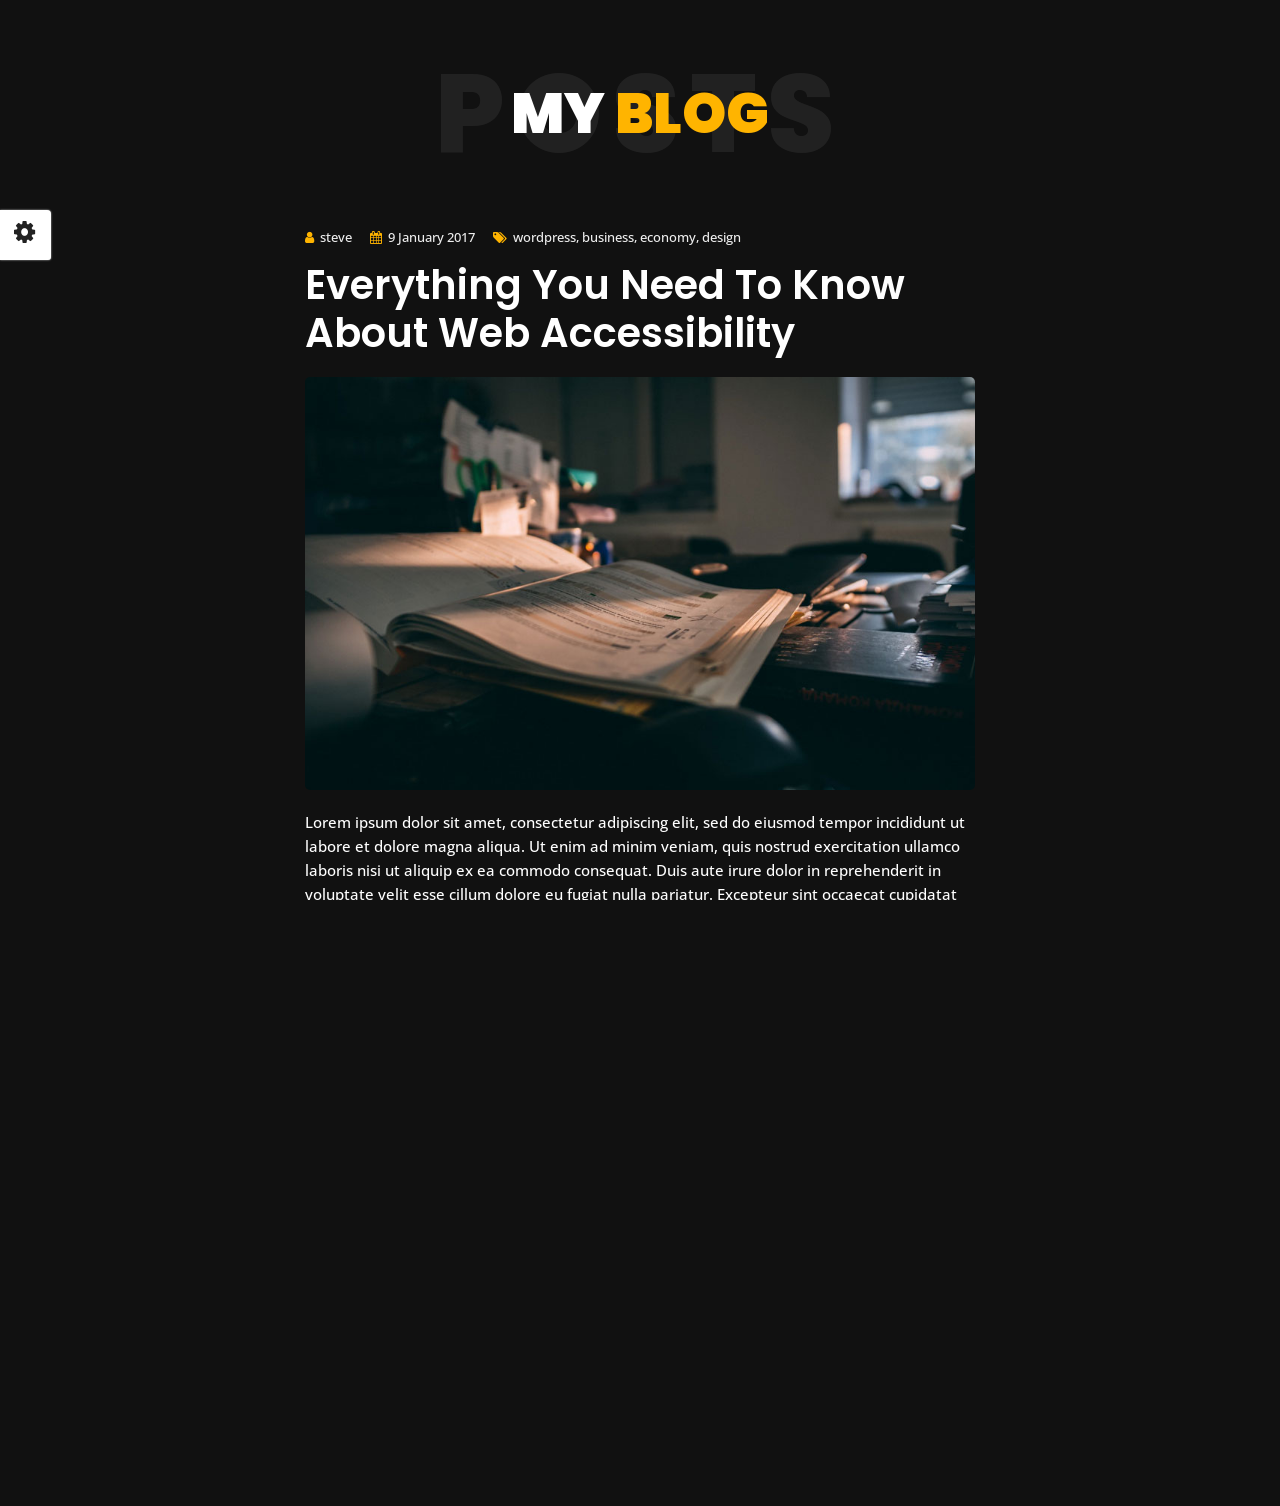
<file: blog-post-dark.html>
<!DOCTYPE html>
<html lang="en">
  <head>
    <meta charset="utf-8">
    <title>Blog - Tunis Personal Portfolio</title>
    <meta name="viewport" content="width=device-width, initial-scale=1">
    <!-- Template Google Fonts -->
    <link href="https://fonts.googleapis.com/css?family=Poppins:400,400i,500,500i,600,600i,700,700i,800,800i,900,900i" rel="stylesheet">
    <link href="https://fonts.googleapis.com/css?family=Open+Sans:300,400,400i,600,600i,700" rel="stylesheet">
    <!-- Template CSS Files -->
    <link href="css/bootstrap.min.css" rel="stylesheet">
    <link href="css/component.css" rel="stylesheet">
    <link href="css/circle.css" rel="stylesheet">
    <link href="css/font-awesome.min.css" rel="stylesheet">
    <link href="css/style.css" rel="stylesheet">
    <!-- CSS Skin File -->
    <link href="css/skins/yellow.css" rel="stylesheet">
    <!-- Live Style Switcher - demo only -->
    <link rel="alternate stylesheet" type="text/css" title="blue" href="css/skins/blue.css">
    <link rel="alternate stylesheet" type="text/css" title="green" href="css/skins/green.css">
    <link rel="alternate stylesheet" type="text/css" title="yellow" href="css/skins/yellow.css">
    <link rel="alternate stylesheet" type="text/css" title="blueviolet" href="css/skins/blueviolet.css">
    <link rel="alternate stylesheet" type="text/css" title="goldenrod" href="css/skins/goldenrod.css">
    <link rel="alternate stylesheet" type="text/css" title="magenta" href="css/skins/magenta.css">
    <link rel="alternate stylesheet" type="text/css" title="orange" href="css/skins/orange.css">
    <link rel="alternate stylesheet" type="text/css" title="purple" href="css/skins/purple.css">
    <link rel="alternate stylesheet" type="text/css" title="red" href="css/skins/red.css">
    <link rel="alternate stylesheet" type="text/css" title="yellowgreen" href="css/skins/yellowgreen.css">
    <link rel="stylesheet" type="text/css" href="css/styleswitcher.css">
  </head>
  <body class="blog-post">
    <!-- Live Style Switcher Starts - demo only -->
    <div id="switcher" class="">
      <div class="content-switcher">
        <h4>COLOR SWITCHER</h4>
        <ul>
          <li>
            <a href="blog-post-dark.html#" onclick="setActiveStyleSheet('purple');" title="purple" class="color">
              <img src="img/styleswitcher/purple.png" alt="purple">
            </a>
          </li>
          <li>
            <a href="blog-post-dark.html#" onclick="setActiveStyleSheet('red');" title="red" class="color">
              <img src="img/styleswitcher/red.png" alt="red">
            </a>
          </li>
          <li>
            <a href="blog-post-dark.html#" onclick="setActiveStyleSheet('blueviolet');" title="blueviolet" class="color">
              <img src="img/styleswitcher/blueviolet.png" alt="blueviolet">
            </a>
          </li>
          <li>
            <a href="blog-post-dark.html#" onclick="setActiveStyleSheet('blue');" title="blue" class="color">
              <img src="img/styleswitcher/blue.png" alt="blue">
            </a>
          </li>
          <li>
            <a href="blog-post-dark.html#" onclick="setActiveStyleSheet('goldenrod');" title="goldenrod" class="color">
              <img src="img/styleswitcher/goldenrod.png" alt="goldenrod">
            </a>
          </li>
          <li>
            <a href="blog-post-dark.html#" onclick="setActiveStyleSheet('magenta');" title="magenta" class="color">
              <img src="img/styleswitcher/magenta.png" alt="magenta">
            </a>
          </li>
          <li>
            <a href="blog-post-dark.html#" onclick="setActiveStyleSheet('yellowgreen');" title="yellowgreen" class="color">
              <img src="img/styleswitcher/yellowgreen.png" alt="yellowgreen">
            </a>
          </li>
          <li>
            <a href="blog-post-dark.html#" onclick="setActiveStyleSheet('orange');" title="orange" class="color">
              <img src="img/styleswitcher/orange.png" alt="orange">
            </a>
          </li>
          <li>
            <a href="blog-post-dark.html#" onclick="setActiveStyleSheet('green');" title="green" class="color">
              <img src="img/styleswitcher/green.png" alt="green">
            </a>
          </li>
          <li>
            <a href="blog-post-dark.html#" onclick="setActiveStyleSheet('yellow');" title="yellow" class="color">
              <img src="img/styleswitcher/yellow.png" alt="yellow">
            </a>
          </li>
        </ul>
        <div id="hideSwitcher">&times;</div>
      </div>
    </div>
    <div id="showSwitcher" class="styleSecondColor">
      <i class="fa fa-cog fa-spin"></i>
    </div>
    <!-- Live Style Switcher Ends - demo only -->
    <!-- Page Title Starts -->
    <div class="title-section text-left text-sm-center">
      <h2>my <span>blog</span>
      </h2>
      <span class="title-bg">posts</span>
    </div>
    <!-- Page Title Ends -->
    <!-- Main Content Starts -->
    <div class="main-content">
      <div class="container">
        <div class="row">
          <!-- Article Starts -->
          <article class="col-12">
            <!-- Meta Starts -->
            <div class="meta open-sans-font">
              <span>
                <i class="fa fa-user"></i> steve </span>
              <span class="date">
                <i class="fa fa-calendar"></i> 9 January 2017 </span>
              <span>
                <i class="fa fa-tags"></i> wordpress, business, economy, design </span>
            </div>
            <!-- Meta Ends -->
            <!-- Article Content Starts -->
            <h1 class="text-uppercase text-capitalize">Everything You Need to Know About Web Accessibility</h1>
            <img src="img/blog/blog-post-1.jpg" class="img-fluid" alt="Blog image" />
            <div class="blog-excerpt open-sans-font pb-5">
              <p>Lorem ipsum dolor sit amet, consectetur adipiscing elit, sed do eiusmod tempor incididunt ut labore et dolore magna aliqua. Ut enim ad minim veniam, quis nostrud exercitation ullamco laboris nisi ut aliquip ex ea commodo consequat. Duis aute irure dolor in reprehenderit in voluptate velit esse cillum dolore eu fugiat nulla pariatur. Excepteur sint occaecat cupidatat non proident, sunt in culpa qui officia deserunt mollit anim id est laborum.</p>
              <p>Lorem ipsum dolor sit amet, consectetur adipiscing elit, sed do eiusmod tempor incididunt ut labore et dolore magna aliqua. Ut enim ad minim veniam, quis nostrud exercitation ullamco laboris nisi ut aliquip ex ea commodo consequat. Duis aute irure dolor in reprehenderit in voluptate velit esse cillum dolore eu fugiat nulla pariatur. Excepteur sint occaecat cupidatat non proident, sunt in culpa qui officia deserunt mollit anim id est laborum.Lorem ipsum dolor sit amet, consectetur adipiscing elit, sed do eiusmod tempor incididunt ut labore et dolore magna aliqua. Ut enim ad minim veniam, quis nostrud exercitation ullamco laboris nisi ut aliquip ex ea commodo consequat. Duis aute irure dolor in reprehenderit in voluptate velit esse cillum dolore eu fugiat nulla pariatur. Excepteur sint occaecat cupidatat non proident, sunt in culpa qui officia deserunt mollit anim id est laborum.</p>
              <p>Lorem ipsum dolor sit amet, consectetur adipiscing elit, sed do eiusmod tempor incididunt ut labore et dolore magna aliqua. Ut enim ad minim veniam, quis nostrud exercitation ullamco laboris nisi ut aliquip ex ea commodo consequat. Duis aute irure dolor in reprehenderit in voluptate velit esse cillum dolore eu fugiat nulla pariatur. Excepteur sint occaecat cupidatat non proident, sunt in culpa qui officia deserunt mollit anim id est laborum.Lorem ipsum dolor sit amet, consectetur adipiscing elit, sed do eiusmod tempor incididunt ut labore et dolore magna aliqua. Ut enim ad minim veniam, quis nostrud exercitation ullamco laboris nisi ut aliquip ex ea commodo consequat. Duis aute irure dolor in reprehenderit in voluptate velit esse cillum dolore eu fugiat nulla pariatur. Excepteur sint occaecat cupidatat non proident, sunt in culpa qui officia deserunt mollit anim id est laborum.</p>
            </div>
            <!-- Article Content Ends -->
          </article>
          <!-- Article Ends -->
        </div>
      </div>
    </div>
    <!-- Template JS Files -->
    <script src="js/jquery-3.7.1.min.js"></script>
    <script src="js/custom.js"></script>
  </body>
</html>
</file>
<file: css/component.css>
html,
body {
	min-height: 100vh;
	overflow-x: hidden;
}

.js .pages {
	position: relative;
	width: 100vw;
	height: 100vh;
	z-index: 0;
	overflow: hidden;
}

.page {
	display: -webkit-box;
	display: -ms-flexbox;
	display: flex;
	-webkit-box-orient: vertical;
	-webkit-box-direction: normal;
	-ms-flex-direction: column;
	flex-direction: column;
}

.js .page {
	position: absolute;
	top: 0;
	left: 0;
	width: 100%;
	height: 100%;
	visibility: hidden;
	z-index: 1;
	min-height: 100%;
	opacity: 0;
}

.js .page--current {
	visibility: visible;
	position: relative;
	overflow: auto;
	opacity: 1;
}

/* Revealers */

.revealer {
	width: 100vw;
	height: 100vh;
	position: fixed;
	z-index: 1000;
	pointer-events: none;
}

.revealer--cornertopleft,
.revealer--cornertopright,
.revealer--cornerbottomleft,
.revealer--cornerbottomright {
	top: 50%;
	left: 50%;
}

.revealer--top,
.revealer--bottom {
	left: 0;
}

.revealer--right,
.revealer--left {
	top: 50%;
	left: 50%;
}

.revealer--top {
	bottom: 100%;
}

.revealer--bottom {
	top: 100%;
}

.revealer__layer {
	position: absolute;
	width: 100%;
	height: 100%;
	top: 0;
	left: 0;
	background: #ddd;
}

.dark .revealer__layer:first-child,
.dark .revealer__layer:nth-child(3) {
	background-color: #222 !important;
}

.light .revealer__layer:first-child,
.light .revealer__layer:nth-child(3) {
	background-color: #eee !important;
}

/* Revealer effects */


/* One layer effect (effect-1) */

.anim--effect-1 .page:first-child {
	background: #605BD4;
}

.anim--effect-1 .page:nth-child(2) {
	background: #FF6EAE;
}

.anim--effect-1 .revealer--animate .revealer__layer {
	-webkit-animation: anim-effect-1 1.5s cubic-bezier(0.2, 1, 0.3, 1) forwards;
	animation: anim-effect-1 1.5s cubic-bezier(0.2, 1, 0.3, 1) forwards;
}

@-webkit-keyframes anim-effect-1 {
	0% {
		-webkit-transform: translate3d(0, 0, 0);
		transform: translate3d(0, 0, 0);
	}
	35%,
	65% {
		-webkit-transform: translate3d(0, -100%, 0);
		transform: translate3d(0, -100%, 0);
	}
	100% {
		-webkit-transform: translate3d(0, -200%, 0);
		transform: translate3d(0, -200%, 0);
	}
}

@keyframes anim-effect-1 {
	0% {
		-webkit-transform: translate3d(0, 0, 0);
		transform: translate3d(0, 0, 0);
	}
	35%,
	65% {
		-webkit-transform: translate3d(0, -100%, 0);
		transform: translate3d(0, -100%, 0);
	}
	100% {
		-webkit-transform: translate3d(0, -200%, 0);
		transform: translate3d(0, -200%, 0);
	}
}


/* Two layer effect (effect-2) */

.anim--effect-2 .page:first-child {
	background: #9cdab1;
}

.anim--effect-2 .page:nth-child(2) {
	background: #F9C969;
}

.anim--effect-2 .revealer--animate .revealer__layer {
	-webkit-animation: anim-effect-2-1 1.5s cubic-bezier(0.7, 0, 0.3, 1) forwards;
	animation: anim-effect-2-1 1.5s cubic-bezier(0.7, 0, 0.3, 1) forwards;
}

.anim--effect-2 .revealer--animate .revealer__layer:nth-child(2) {
	-webkit-animation-name: anim-effect-2-2;
	animation-name: anim-effect-2-2;
}

@-webkit-keyframes anim-effect-2-1 {
	0% {
		-webkit-transform: translate3d(0, 0, 0);
		transform: translate3d(0, 0, 0);
	}
	30%,
	70% {
		-webkit-transform: translate3d(0, -100%, 0);
		transform: translate3d(0, -100%, 0);
		-webkit-animation-timing-function: cubic-bezier(0.7, 0, 0.3, 1);
		animation-timing-function: cubic-bezier(0.7, 0, 0.3, 1);
	}
	100% {
		-webkit-transform: translate3d(0, -200%, 0);
		transform: translate3d(0, -200%, 0);
	}
}

@keyframes anim-effect-2-1 {
	0% {
		-webkit-transform: translate3d(0, 0, 0);
		transform: translate3d(0, 0, 0);
	}
	30%,
	70% {
		-webkit-transform: translate3d(0, -100%, 0);
		transform: translate3d(0, -100%, 0);
		-webkit-animation-timing-function: cubic-bezier(0.7, 0, 0.3, 1);
		animation-timing-function: cubic-bezier(0.7, 0, 0.3, 1);
	}
	100% {
		-webkit-transform: translate3d(0, -200%, 0);
		transform: translate3d(0, -200%, 0);
	}
}

@-webkit-keyframes anim-effect-2-2 {
	0%,
	14.5% {
		-webkit-transform: translate3d(0, 0, 0);
		transform: translate3d(0, 0, 0);
	}
	37.5%,
	62.5% {
		-webkit-transform: translate3d(0, -100%, 0);
		transform: translate3d(0, -100%, 0);
		-webkit-animation-timing-function: cubic-bezier(0.7, 0, 0.3, 1);
		animation-timing-function: cubic-bezier(0.7, 0, 0.3, 1);
	}
	85.5%,
	100% {
		-webkit-transform: translate3d(0, -200%, 0);
		transform: translate3d(0, -200%, 0);
	}
}

@keyframes anim-effect-2-2 {
	0%,
	14.5% {
		-webkit-transform: translate3d(0, 0, 0);
		transform: translate3d(0, 0, 0);
	}
	37.5%,
	62.5% {
		-webkit-transform: translate3d(0, -100%, 0);
		transform: translate3d(0, -100%, 0);
		-webkit-animation-timing-function: cubic-bezier(0.7, 0, 0.3, 1);
		animation-timing-function: cubic-bezier(0.7, 0, 0.3, 1);
	}
	85.5%,
	100% {
		-webkit-transform: translate3d(0, -200%, 0);
		transform: translate3d(0, -200%, 0);
	}
}


/* Three layer effect (effect-3) */

.anim--effect-3 .revealer--animate .revealer__layer {
	-webkit-animation: anim-effect-3-1 1.5s cubic-bezier(0.550, 0.055, 0.675, 0.190) forwards;
	animation: anim-effect-3-1 1.5s cubic-bezier(0.550, 0.055, 0.675, 0.190) forwards;
}

.anim--effect-3 .revealer--animate .revealer__layer:nth-child(2) {
	-webkit-animation-name: anim-effect-3-2;
	animation-name: anim-effect-3-2;
}

.anim--effect-3 .revealer--animate .revealer__layer:nth-child(3) {
	-webkit-animation-name: anim-effect-3-3;
	animation-name: anim-effect-3-3;
}

@-webkit-keyframes anim-effect-3-1 {
	0% {
		-webkit-transform: translate3d(0, 0, 0);
		transform: translate3d(0, 0, 0);
	}
	25%,
	75% {
		-webkit-transform: translate3d(0, -100%, 0);
		transform: translate3d(0, -100%, 0);
		-webkit-animation-timing-function: cubic-bezier(0.215, 0.610, 0.355, 1.000);
		animation-timing-function: cubic-bezier(0.215, 0.610, 0.355, 1.000);
	}
	100% {
		-webkit-transform: translate3d(0, -200%, 0);
		transform: translate3d(0, -200%, 0);
	}
}

@keyframes anim-effect-3-1 {
	0% {
		-webkit-transform: translate3d(0, 0, 0);
		transform: translate3d(0, 0, 0);
	}
	25%,
	75% {
		-webkit-transform: translate3d(0, -100%, 0);
		transform: translate3d(0, -100%, 0);
		-webkit-animation-timing-function: cubic-bezier(0.215, 0.610, 0.355, 1.000);
		animation-timing-function: cubic-bezier(0.215, 0.610, 0.355, 1.000);
	}
	100% {
		-webkit-transform: translate3d(0, -200%, 0);
		transform: translate3d(0, -200%, 0);
	}
}

@-webkit-keyframes anim-effect-3-2 {
	0%,
	12.5% {
		-webkit-transform: translate3d(0, 0, 0);
		transform: translate3d(0, 0, 0);
	}
	37.5%,
	62.5% {
		-webkit-transform: translate3d(0, -100%, 0);
		transform: translate3d(0, -100%, 0);
		-webkit-animation-timing-function: cubic-bezier(0.215, 0.610, 0.355, 1.000);
		animation-timing-function: cubic-bezier(0.215, 0.610, 0.355, 1.000);
	}
	87.5%,
	100% {
		-webkit-transform: translate3d(0, -200%, 0);
		transform: translate3d(0, -200%, 0);
	}
}

@keyframes anim-effect-3-2 {
	0%,
	12.5% {
		-webkit-transform: translate3d(0, 0, 0);
		transform: translate3d(0, 0, 0);
	}
	37.5%,
	62.5% {
		-webkit-transform: translate3d(0, -100%, 0);
		transform: translate3d(0, -100%, 0);
		-webkit-animation-timing-function: cubic-bezier(0.215, 0.610, 0.355, 1.000);
		animation-timing-function: cubic-bezier(0.215, 0.610, 0.355, 1.000);
	}
	87.5%,
	100% {
		-webkit-transform: translate3d(0, -200%, 0);
		transform: translate3d(0, -200%, 0);
	}
}

@-webkit-keyframes anim-effect-3-3 {
	0%,
	25% {
		-webkit-transform: translate3d(0, 0, 0);
		transform: translate3d(0, 0, 0);
		-webkit-animation-timing-function: cubic-bezier(0.645, 0.045, 0.355, 1.000);
		animation-timing-function: cubic-bezier(0.645, 0.045, 0.355, 1.000);
	}
	75%,
	100% {
		-webkit-transform: translate3d(0, -200%, 0);
		transform: translate3d(0, -200%, 0);
	}
}

@keyframes anim-effect-3-3 {
	0%,
	25% {
		-webkit-transform: translate3d(0, 0, 0);
		transform: translate3d(0, 0, 0);
		-webkit-animation-timing-function: cubic-bezier(0.645, 0.045, 0.355, 1.000);
		animation-timing-function: cubic-bezier(0.645, 0.045, 0.355, 1.000);
	}
	75%,
	100% {
		-webkit-transform: translate3d(0, -200%, 0);
		transform: translate3d(0, -200%, 0);
	}
}


/* Forth effect */

.anim--effect-4 .page:first-child {
	background: #28282D;
}

.anim--effect-4 .page:nth-child(2) {
	background: #F15C5C;
}

.anim--effect-4 .page--animate-top .quote {
	-webkit-animation: moveQuoteTop 1.5s forwards;
	animation: moveQuoteTop 1.5s forwards;
}

@-webkit-keyframes moveQuoteTop {
	0%,
	65% {
		-webkit-transform: translate3d(0, -75px, 0);
		transform: translate3d(0, -75px, 0);
	}
	100% {
		-webkit-transform: translate3d(0, 0, 0);
		transform: translate3d(0, 0, 0);
	}
}

@keyframes moveQuoteTop {
	0%,
	65% {
		-webkit-transform: translate3d(0, -75px, 0);
		transform: translate3d(0, -75px, 0);
	}
	100% {
		-webkit-transform: translate3d(0, 0, 0);
		transform: translate3d(0, 0, 0);
	}
}

.anim--effect-4 .page--animate-bottom .quote {
	-webkit-animation: moveQuoteBottom 1.5s forwards;
	animation: moveQuoteBottom 1.5s forwards;
}

@-webkit-keyframes moveQuoteBottom {
	0%,
	65% {
		-webkit-transform: translate3d(0, 75px, 0);
		transform: translate3d(0, 75px, 0);
	}
	100% {
		-webkit-transform: translate3d(0, 0, 0);
		transform: translate3d(0, 0, 0);
	}
}

@keyframes moveQuoteBottom {
	0%,
	65% {
		-webkit-transform: translate3d(0, 75px, 0);
		transform: translate3d(0, 75px, 0);
	}
	100% {
		-webkit-transform: translate3d(0, 0, 0);
		transform: translate3d(0, 0, 0);
	}
}

.anim--effect-4 .page--animate-left .quote {
	-webkit-animation: moveQuoteLeft 1.5s forwards;
	animation: moveQuoteLeft 1.5s forwards;
}

@-webkit-keyframes moveQuoteLeft {
	0%,
	65% {
		-webkit-transform: translate3d(-75px, 0, 0);
		transform: translate3d(-75px, 0, 0);
	}
	100% {
		-webkit-transform: translate3d(0, 0, 0);
		transform: translate3d(0, 0, 0);
	}
}

@keyframes moveQuoteLeft {
	0%,
	65% {
		-webkit-transform: translate3d(-75px, 0, 0);
		transform: translate3d(-75px, 0, 0);
	}
	100% {
		-webkit-transform: translate3d(0, 0, 0);
		transform: translate3d(0, 0, 0);
	}
}

.anim--effect-4 .page--animate-right .quote {
	-webkit-animation: moveQuoteRight 1.5s forwards;
	animation: moveQuoteRight 1.5s forwards;
}

@-webkit-keyframes moveQuoteRight {
	0%,
	65% {
		-webkit-transform: translate3d(75px, 0, 0);
		transform: translate3d(75px, 0, 0);
	}
	100% {
		-webkit-transform: translate3d(0, 0, 0);
		transform: translate3d(0, 0, 0);
	}
}

@keyframes moveQuoteRight {
	0%,
	65% {
		-webkit-transform: translate3d(75px, 0, 0);
		transform: translate3d(75px, 0, 0);
	}
	100% {
		-webkit-transform: translate3d(0, 0, 0);
		transform: translate3d(0, 0, 0);
	}
}

.anim--effect-4 .page--animate-cornertopright .quote {
	-webkit-animation: moveQuoteCornerTopRight 1.5s forwards;
	animation: moveQuoteCornerTopRight 1.5s forwards;
}

@-webkit-keyframes moveQuoteCornerTopRight {
	0%,
	65% {
		-webkit-transform: translate3d(50px, -50px, 0);
		transform: translate3d(50px, -50px, 0);
	}
	100% {
		-webkit-transform: translate3d(0, 0, 0);
		transform: translate3d(0, 0, 0);
	}
}

@keyframes moveQuoteCornerTopRight {
	0%,
	65% {
		-webkit-transform: translate3d(50px, -50px, 0);
		transform: translate3d(50px, -50px, 0);
	}
	100% {
		-webkit-transform: translate3d(0, 0, 0);
		transform: translate3d(0, 0, 0);
	}
}

.anim--effect-4 .page--animate-cornertopleft .quote {
	-webkit-animation: moveQuoteCornerTopLeft 1.5s forwards;
	animation: moveQuoteCornerTopLeft 1.5s forwards;
}

@-webkit-keyframes moveQuoteCornerTopLeft {
	0%,
	65% {
		-webkit-transform: translate3d(-50px, -50px, 0);
		transform: translate3d(-50px, -50px, 0);
	}
	100% {
		-webkit-transform: translate3d(0, 0, 0);
		transform: translate3d(0, 0, 0);
	}
}

@keyframes moveQuoteCornerTopLeft {
	0%,
	65% {
		-webkit-transform: translate3d(-50px, -50px, 0);
		transform: translate3d(-50px, -50px, 0);
	}
	100% {
		-webkit-transform: translate3d(0, 0, 0);
		transform: translate3d(0, 0, 0);
	}
}

.anim--effect-4 .page--animate-cornerbottomright .quote {
	-webkit-animation: moveQuoteCornerBottomRight 1.5s forwards;
	animation: moveQuoteCornerBottomRight 1.5s forwards;
}

@-webkit-keyframes moveQuoteCornerBottomRight {
	0%,
	65% {
		-webkit-transform: translate3d(50px, 50px, 0);
		transform: translate3d(50px, 50px, 0);
	}
	100% {
		-webkit-transform: translate3d(0, 0, 0);
		transform: translate3d(0, 0, 0);
	}
}

@keyframes moveQuoteCornerBottomRight {
	0%,
	65% {
		-webkit-transform: translate3d(50px, 50px, 0);
		transform: translate3d(50px, 50px, 0);
	}
	100% {
		-webkit-transform: translate3d(0, 0, 0);
		transform: translate3d(0, 0, 0);
	}
}

.anim--effect-4 .page--animate-cornerbottomleft .quote {
	-webkit-animation: moveQuoteCornerBottomLeft 1.5s forwards;
	animation: moveQuoteCornerBottomLeft 1.5s forwards;
}

@-webkit-keyframes moveQuoteCornerBottomLeft {
	0%,
	65% {
		-webkit-transform: translate3d(-50px, 50px, 0);
		transform: translate3d(-50px, 50px, 0);
	}
	100% {
		-webkit-transform: translate3d(0, 0, 0);
		transform: translate3d(0, 0, 0);
	}
}

@keyframes moveQuoteCornerBottomLeft {
	0%,
	65% {
		-webkit-transform: translate3d(-50px, 50px, 0);
		transform: translate3d(-50px, 50px, 0);
	}
	100% {
		-webkit-transform: translate3d(0, 0, 0);
		transform: translate3d(0, 0, 0);
	}
}

.anim--effect-4 .revealer--animate .revealer__layer {
	-webkit-animation: anim-effect-4-1 1.5s cubic-bezier(0.550, 0.055, 0.675, 0.190) forwards;
	animation: anim-effect-4-1 1.5s cubic-bezier(0.550, 0.055, 0.675, 0.190) forwards;
}

.anim--effect-4 .revealer--animate .revealer__layer:nth-child(2) {
	-webkit-animation-name: anim-effect-4-2;
	animation-name: anim-effect-4-2;
	-webkit-animation-timing-function: cubic-bezier(0.895, 0.030, 0.685, 0.220);
	animation-timing-function: cubic-bezier(0.895, 0.030, 0.685, 0.220);
}

.anim--effect-4 .revealer--animate .revealer__layer:nth-child(3) {
	-webkit-animation-name: anim-effect-4-3;
	animation-name: anim-effect-4-3;
	-webkit-animation-timing-function: cubic-bezier(0.755, 0.050, 0.855, 0.060);
	animation-timing-function: cubic-bezier(0.755, 0.050, 0.855, 0.060)
}

@-webkit-keyframes anim-effect-4-1 {
	0% {
		-webkit-transform: translate3d(0, 0, 0);
		transform: translate3d(0, 0, 0);
	}
	35%,
	65% {
		-webkit-transform: translate3d(0, -100%, 0);
		transform: translate3d(0, -100%, 0);
		-webkit-animation-timing-function: cubic-bezier(0.215, 0.610, 0.355, 1.000);
		animation-timing-function: cubic-bezier(0.215, 0.610, 0.355, 1.000);
	}
	100% {
		-webkit-transform: translate3d(0, -200%, 0);
		transform: translate3d(0, -200%, 0);
	}
}

@keyframes anim-effect-4-1 {
	0% {
		-webkit-transform: translate3d(0, 0, 0);
		transform: translate3d(0, 0, 0);
	}
	35%,
	65% {
		-webkit-transform: translate3d(0, -100%, 0);
		transform: translate3d(0, -100%, 0);
		-webkit-animation-timing-function: cubic-bezier(0.215, 0.610, 0.355, 1.000);
		animation-timing-function: cubic-bezier(0.215, 0.610, 0.355, 1.000);
	}
	100% {
		-webkit-transform: translate3d(0, -200%, 0);
		transform: translate3d(0, -200%, 0);
	}
}

@-webkit-keyframes anim-effect-4-2 {
	0% {
		-webkit-transform: translate3d(0, 0, 0);
		transform: translate3d(0, 0, 0);
	}
	45%,
	55% {
		-webkit-transform: translate3d(0, -100%, 0);
		transform: translate3d(0, -100%, 0);
		-webkit-animation-timing-function: cubic-bezier(0.165, 0.840, 0.440, 1.000);
		animation-timing-function: cubic-bezier(0.165, 0.840, 0.440, 1.000);
	}
	100% {
		-webkit-transform: translate3d(0, -200%, 0);
		transform: translate3d(0, -200%, 0);
	}
}

@keyframes anim-effect-4-2 {
	0% {
		-webkit-transform: translate3d(0, 0, 0);
		transform: translate3d(0, 0, 0);
	}
	45%,
	55% {
		-webkit-transform: translate3d(0, -100%, 0);
		transform: translate3d(0, -100%, 0);
		-webkit-animation-timing-function: cubic-bezier(0.165, 0.840, 0.440, 1.000);
		animation-timing-function: cubic-bezier(0.165, 0.840, 0.440, 1.000);
	}
	100% {
		-webkit-transform: translate3d(0, -200%, 0);
		transform: translate3d(0, -200%, 0);
	}
}

@-webkit-keyframes anim-effect-4-3 {
	0% {
		-webkit-transform: translate3d(0, 0, 0);
		transform: translate3d(0, 0, 0);
	}
	45%,
	55% {
		-webkit-transform: translate3d(0, -100%, 0);
		transform: translate3d(0, -100%, 0);
		-webkit-animation-timing-function: cubic-bezier(0.230, 1.000, 0.320, 1.000);
		animation-timing-function: cubic-bezier(0.230, 1.000, 0.320, 1.000);
	}
	100% {
		-webkit-transform: translate3d(0, -200%, 0);
		transform: translate3d(0, -200%, 0);
	}
}

@keyframes anim-effect-4-3 {
	0% {
		-webkit-transform: translate3d(0, 0, 0);
		transform: translate3d(0, 0, 0);
	}
	45%,
	55% {
		-webkit-transform: translate3d(0, -100%, 0);
		transform: translate3d(0, -100%, 0);
		-webkit-animation-timing-function: cubic-bezier(0.230, 1.000, 0.320, 1.000);
		animation-timing-function: cubic-bezier(0.230, 1.000, 0.320, 1.000);
	}
	100% {
		-webkit-transform: translate3d(0, -200%, 0);
		transform: translate3d(0, -200%, 0);
	}
}
</file>
<file: css/circle.css>
.rect-auto,
.c100.p51 .slice,
.c100.p52 .slice,
.c100.p53 .slice,
.c100.p54 .slice,
.c100.p55 .slice,
.c100.p56 .slice,
.c100.p57 .slice,
.c100.p58 .slice,
.c100.p59 .slice,
.c100.p60 .slice,
.c100.p61 .slice,
.c100.p62 .slice,
.c100.p63 .slice,
.c100.p64 .slice,
.c100.p65 .slice,
.c100.p66 .slice,
.c100.p67 .slice,
.c100.p68 .slice,
.c100.p69 .slice,
.c100.p70 .slice,
.c100.p71 .slice,
.c100.p72 .slice,
.c100.p73 .slice,
.c100.p74 .slice,
.c100.p75 .slice,
.c100.p76 .slice,
.c100.p77 .slice,
.c100.p78 .slice,
.c100.p79 .slice,
.c100.p80 .slice,
.c100.p81 .slice,
.c100.p82 .slice,
.c100.p83 .slice,
.c100.p84 .slice,
.c100.p85 .slice,
.c100.p86 .slice,
.c100.p87 .slice,
.c100.p88 .slice,
.c100.p89 .slice,
.c100.p90 .slice,
.c100.p91 .slice,
.c100.p92 .slice,
.c100.p93 .slice,
.c100.p94 .slice,
.c100.p95 .slice,
.c100.p96 .slice,
.c100.p97 .slice,
.c100.p98 .slice,
.c100.p99 .slice,
.c100.p100 .slice {
  clip: rect(auto, auto, auto, auto);
}
.pie,
.c100 .bar,
.c100.p51 .fill,
.c100.p52 .fill,
.c100.p53 .fill,
.c100.p54 .fill,
.c100.p55 .fill,
.c100.p56 .fill,
.c100.p57 .fill,
.c100.p58 .fill,
.c100.p59 .fill,
.c100.p60 .fill,
.c100.p61 .fill,
.c100.p62 .fill,
.c100.p63 .fill,
.c100.p64 .fill,
.c100.p65 .fill,
.c100.p66 .fill,
.c100.p67 .fill,
.c100.p68 .fill,
.c100.p69 .fill,
.c100.p70 .fill,
.c100.p71 .fill,
.c100.p72 .fill,
.c100.p73 .fill,
.c100.p74 .fill,
.c100.p75 .fill,
.c100.p76 .fill,
.c100.p77 .fill,
.c100.p78 .fill,
.c100.p79 .fill,
.c100.p80 .fill,
.c100.p81 .fill,
.c100.p82 .fill,
.c100.p83 .fill,
.c100.p84 .fill,
.c100.p85 .fill,
.c100.p86 .fill,
.c100.p87 .fill,
.c100.p88 .fill,
.c100.p89 .fill,
.c100.p90 .fill,
.c100.p91 .fill,
.c100.p92 .fill,
.c100.p93 .fill,
.c100.p94 .fill,
.c100.p95 .fill,
.c100.p96 .fill,
.c100.p97 .fill,
.c100.p98 .fill,
.c100.p99 .fill,
.c100.p100 .fill {
  position: absolute;
  border: 0.08em solid #307bbb;
  width: 0.84em;
  height: 0.84em;
  clip: rect(0em, 0.5em, 1em, 0em);
  border-radius: 50%;
  -webkit-transform: rotate(0deg);
  -moz-transform: rotate(0deg);
  -ms-transform: rotate(0deg);
  -o-transform: rotate(0deg);
  transform: rotate(0deg);
}
.pie-fill,
.c100.p51 .bar:after,
.c100.p51 .fill,
.c100.p52 .bar:after,
.c100.p52 .fill,
.c100.p53 .bar:after,
.c100.p53 .fill,
.c100.p54 .bar:after,
.c100.p54 .fill,
.c100.p55 .bar:after,
.c100.p55 .fill,
.c100.p56 .bar:after,
.c100.p56 .fill,
.c100.p57 .bar:after,
.c100.p57 .fill,
.c100.p58 .bar:after,
.c100.p58 .fill,
.c100.p59 .bar:after,
.c100.p59 .fill,
.c100.p60 .bar:after,
.c100.p60 .fill,
.c100.p61 .bar:after,
.c100.p61 .fill,
.c100.p62 .bar:after,
.c100.p62 .fill,
.c100.p63 .bar:after,
.c100.p63 .fill,
.c100.p64 .bar:after,
.c100.p64 .fill,
.c100.p65 .bar:after,
.c100.p65 .fill,
.c100.p66 .bar:after,
.c100.p66 .fill,
.c100.p67 .bar:after,
.c100.p67 .fill,
.c100.p68 .bar:after,
.c100.p68 .fill,
.c100.p69 .bar:after,
.c100.p69 .fill,
.c100.p70 .bar:after,
.c100.p70 .fill,
.c100.p71 .bar:after,
.c100.p71 .fill,
.c100.p72 .bar:after,
.c100.p72 .fill,
.c100.p73 .bar:after,
.c100.p73 .fill,
.c100.p74 .bar:after,
.c100.p74 .fill,
.c100.p75 .bar:after,
.c100.p75 .fill,
.c100.p76 .bar:after,
.c100.p76 .fill,
.c100.p77 .bar:after,
.c100.p77 .fill,
.c100.p78 .bar:after,
.c100.p78 .fill,
.c100.p79 .bar:after,
.c100.p79 .fill,
.c100.p80 .bar:after,
.c100.p80 .fill,
.c100.p81 .bar:after,
.c100.p81 .fill,
.c100.p82 .bar:after,
.c100.p82 .fill,
.c100.p83 .bar:after,
.c100.p83 .fill,
.c100.p84 .bar:after,
.c100.p84 .fill,
.c100.p85 .bar:after,
.c100.p85 .fill,
.c100.p86 .bar:after,
.c100.p86 .fill,
.c100.p87 .bar:after,
.c100.p87 .fill,
.c100.p88 .bar:after,
.c100.p88 .fill,
.c100.p89 .bar:after,
.c100.p89 .fill,
.c100.p90 .bar:after,
.c100.p90 .fill,
.c100.p91 .bar:after,
.c100.p91 .fill,
.c100.p92 .bar:after,
.c100.p92 .fill,
.c100.p93 .bar:after,
.c100.p93 .fill,
.c100.p94 .bar:after,
.c100.p94 .fill,
.c100.p95 .bar:after,
.c100.p95 .fill,
.c100.p96 .bar:after,
.c100.p96 .fill,
.c100.p97 .bar:after,
.c100.p97 .fill,
.c100.p98 .bar:after,
.c100.p98 .fill,
.c100.p99 .bar:after,
.c100.p99 .fill,
.c100.p100 .bar:after,
.c100.p100 .fill {
  -webkit-transform: rotate(180deg);
  -moz-transform: rotate(180deg);
  -ms-transform: rotate(180deg);
  -o-transform: rotate(180deg);
  transform: rotate(180deg);
}
.c100 {
  position: relative;
  font-size: 120px;
  width: 1em;
  height: 1em;
  border-radius: 50%;
  float: left;
  margin: 0 0.1em 0.1em 0;
  background-color: #cccccc;
}
.c100 *,
.c100 *:before,
.c100 *:after {
  -webkit-box-sizing: content-box;
  -moz-box-sizing: content-box;
  box-sizing: content-box;
}
.c100.center {
  float: none;
  margin: 0 auto;
}
.c100.big {
  font-size: 240px;
}
.c100.small {
  font-size: 80px;
}
.c100 > span {
  position: absolute;
  width: 100%;
  z-index: 1;
  left: 0;
  top: 0;
  width: 5em;
  line-height: 5em;
  font-size: 0.2em;
  color: #cccccc;
  display: block;
  text-align: center;
  white-space: nowrap;
  -webkit-transition-property: all;
  -moz-transition-property: all;
  -o-transition-property: all;
  transition-property: all;
  -webkit-transition-duration: 0.2s;
  -moz-transition-duration: 0.2s;
  -o-transition-duration: 0.2s;
  transition-duration: 0.2s;
  -webkit-transition-timing-function: ease-out;
  -moz-transition-timing-function: ease-out;
  -o-transition-timing-function: ease-out;
  transition-timing-function: ease-out;
}
.c100:after {
  position: absolute;
  top: 0.08em;
  left: 0.08em;
  display: block;
  content: " ";
  border-radius: 50%;
  background-color: #f5f5f5;
  width: 0.84em;
  height: 0.84em;
  -webkit-transition-property: all;
  -moz-transition-property: all;
  -o-transition-property: all;
  transition-property: all;
  -webkit-transition-duration: 0.2s;
  -moz-transition-duration: 0.2s;
  -o-transition-duration: 0.2s;
  transition-duration: 0.2s;
  -webkit-transition-timing-function: ease-in;
  -moz-transition-timing-function: ease-in;
  -o-transition-timing-function: ease-in;
  transition-timing-function: ease-in;
}
.c100 .slice {
  position: absolute;
  width: 1em;
  height: 1em;
  clip: rect(0em, 1em, 1em, 0.5em);
}
.c100.p1 .bar {
  -webkit-transform: rotate(3.6deg);
  -moz-transform: rotate(3.6deg);
  -ms-transform: rotate(3.6deg);
  -o-transform: rotate(3.6deg);
  transform: rotate(3.6deg);
}
.c100.p2 .bar {
  -webkit-transform: rotate(7.2deg);
  -moz-transform: rotate(7.2deg);
  -ms-transform: rotate(7.2deg);
  -o-transform: rotate(7.2deg);
  transform: rotate(7.2deg);
}
.c100.p3 .bar {
  -webkit-transform: rotate(10.8deg);
  -moz-transform: rotate(10.8deg);
  -ms-transform: rotate(10.8deg);
  -o-transform: rotate(10.8deg);
  transform: rotate(10.8deg);
}
.c100.p4 .bar {
  -webkit-transform: rotate(14.4deg);
  -moz-transform: rotate(14.4deg);
  -ms-transform: rotate(14.4deg);
  -o-transform: rotate(14.4deg);
  transform: rotate(14.4deg);
}
.c100.p5 .bar {
  -webkit-transform: rotate(18deg);
  -moz-transform: rotate(18deg);
  -ms-transform: rotate(18deg);
  -o-transform: rotate(18deg);
  transform: rotate(18deg);
}
.c100.p6 .bar {
  -webkit-transform: rotate(21.6deg);
  -moz-transform: rotate(21.6deg);
  -ms-transform: rotate(21.6deg);
  -o-transform: rotate(21.6deg);
  transform: rotate(21.6deg);
}
.c100.p7 .bar {
  -webkit-transform: rotate(25.2deg);
  -moz-transform: rotate(25.2deg);
  -ms-transform: rotate(25.2deg);
  -o-transform: rotate(25.2deg);
  transform: rotate(25.2deg);
}
.c100.p8 .bar {
  -webkit-transform: rotate(28.8deg);
  -moz-transform: rotate(28.8deg);
  -ms-transform: rotate(28.8deg);
  -o-transform: rotate(28.8deg);
  transform: rotate(28.8deg);
}
.c100.p9 .bar {
  -webkit-transform: rotate(32.4deg);
  -moz-transform: rotate(32.4deg);
  -ms-transform: rotate(32.4deg);
  -o-transform: rotate(32.4deg);
  transform: rotate(32.4deg);
}
.c100.p10 .bar {
  -webkit-transform: rotate(36deg);
  -moz-transform: rotate(36deg);
  -ms-transform: rotate(36deg);
  -o-transform: rotate(36deg);
  transform: rotate(36deg);
}
.c100.p11 .bar {
  -webkit-transform: rotate(39.6deg);
  -moz-transform: rotate(39.6deg);
  -ms-transform: rotate(39.6deg);
  -o-transform: rotate(39.6deg);
  transform: rotate(39.6deg);
}
.c100.p12 .bar {
  -webkit-transform: rotate(43.2deg);
  -moz-transform: rotate(43.2deg);
  -ms-transform: rotate(43.2deg);
  -o-transform: rotate(43.2deg);
  transform: rotate(43.2deg);
}
.c100.p13 .bar {
  -webkit-transform: rotate(46.800000000000004deg);
  -moz-transform: rotate(46.800000000000004deg);
  -ms-transform: rotate(46.800000000000004deg);
  -o-transform: rotate(46.800000000000004deg);
  transform: rotate(46.800000000000004deg);
}
.c100.p14 .bar {
  -webkit-transform: rotate(50.4deg);
  -moz-transform: rotate(50.4deg);
  -ms-transform: rotate(50.4deg);
  -o-transform: rotate(50.4deg);
  transform: rotate(50.4deg);
}
.c100.p15 .bar {
  -webkit-transform: rotate(54deg);
  -moz-transform: rotate(54deg);
  -ms-transform: rotate(54deg);
  -o-transform: rotate(54deg);
  transform: rotate(54deg);
}
.c100.p16 .bar {
  -webkit-transform: rotate(57.6deg);
  -moz-transform: rotate(57.6deg);
  -ms-transform: rotate(57.6deg);
  -o-transform: rotate(57.6deg);
  transform: rotate(57.6deg);
}
.c100.p17 .bar {
  -webkit-transform: rotate(61.2deg);
  -moz-transform: rotate(61.2deg);
  -ms-transform: rotate(61.2deg);
  -o-transform: rotate(61.2deg);
  transform: rotate(61.2deg);
}
.c100.p18 .bar {
  -webkit-transform: rotate(64.8deg);
  -moz-transform: rotate(64.8deg);
  -ms-transform: rotate(64.8deg);
  -o-transform: rotate(64.8deg);
  transform: rotate(64.8deg);
}
.c100.p19 .bar {
  -webkit-transform: rotate(68.4deg);
  -moz-transform: rotate(68.4deg);
  -ms-transform: rotate(68.4deg);
  -o-transform: rotate(68.4deg);
  transform: rotate(68.4deg);
}
.c100.p20 .bar {
  -webkit-transform: rotate(72deg);
  -moz-transform: rotate(72deg);
  -ms-transform: rotate(72deg);
  -o-transform: rotate(72deg);
  transform: rotate(72deg);
}
.c100.p21 .bar {
  -webkit-transform: rotate(75.60000000000001deg);
  -moz-transform: rotate(75.60000000000001deg);
  -ms-transform: rotate(75.60000000000001deg);
  -o-transform: rotate(75.60000000000001deg);
  transform: rotate(75.60000000000001deg);
}
.c100.p22 .bar {
  -webkit-transform: rotate(79.2deg);
  -moz-transform: rotate(79.2deg);
  -ms-transform: rotate(79.2deg);
  -o-transform: rotate(79.2deg);
  transform: rotate(79.2deg);
}
.c100.p23 .bar {
  -webkit-transform: rotate(82.8deg);
  -moz-transform: rotate(82.8deg);
  -ms-transform: rotate(82.8deg);
  -o-transform: rotate(82.8deg);
  transform: rotate(82.8deg);
}
.c100.p24 .bar {
  -webkit-transform: rotate(86.4deg);
  -moz-transform: rotate(86.4deg);
  -ms-transform: rotate(86.4deg);
  -o-transform: rotate(86.4deg);
  transform: rotate(86.4deg);
}
.c100.p25 .bar {
  -webkit-transform: rotate(90deg);
  -moz-transform: rotate(90deg);
  -ms-transform: rotate(90deg);
  -o-transform: rotate(90deg);
  transform: rotate(90deg);
}
.c100.p26 .bar {
  -webkit-transform: rotate(93.60000000000001deg);
  -moz-transform: rotate(93.60000000000001deg);
  -ms-transform: rotate(93.60000000000001deg);
  -o-transform: rotate(93.60000000000001deg);
  transform: rotate(93.60000000000001deg);
}
.c100.p27 .bar {
  -webkit-transform: rotate(97.2deg);
  -moz-transform: rotate(97.2deg);
  -ms-transform: rotate(97.2deg);
  -o-transform: rotate(97.2deg);
  transform: rotate(97.2deg);
}
.c100.p28 .bar {
  -webkit-transform: rotate(100.8deg);
  -moz-transform: rotate(100.8deg);
  -ms-transform: rotate(100.8deg);
  -o-transform: rotate(100.8deg);
  transform: rotate(100.8deg);
}
.c100.p29 .bar {
  -webkit-transform: rotate(104.4deg);
  -moz-transform: rotate(104.4deg);
  -ms-transform: rotate(104.4deg);
  -o-transform: rotate(104.4deg);
  transform: rotate(104.4deg);
}
.c100.p30 .bar {
  -webkit-transform: rotate(108deg);
  -moz-transform: rotate(108deg);
  -ms-transform: rotate(108deg);
  -o-transform: rotate(108deg);
  transform: rotate(108deg);
}
.c100.p31 .bar {
  -webkit-transform: rotate(111.60000000000001deg);
  -moz-transform: rotate(111.60000000000001deg);
  -ms-transform: rotate(111.60000000000001deg);
  -o-transform: rotate(111.60000000000001deg);
  transform: rotate(111.60000000000001deg);
}
.c100.p32 .bar {
  -webkit-transform: rotate(115.2deg);
  -moz-transform: rotate(115.2deg);
  -ms-transform: rotate(115.2deg);
  -o-transform: rotate(115.2deg);
  transform: rotate(115.2deg);
}
.c100.p33 .bar {
  -webkit-transform: rotate(118.8deg);
  -moz-transform: rotate(118.8deg);
  -ms-transform: rotate(118.8deg);
  -o-transform: rotate(118.8deg);
  transform: rotate(118.8deg);
}
.c100.p34 .bar {
  -webkit-transform: rotate(122.4deg);
  -moz-transform: rotate(122.4deg);
  -ms-transform: rotate(122.4deg);
  -o-transform: rotate(122.4deg);
  transform: rotate(122.4deg);
}
.c100.p35 .bar {
  -webkit-transform: rotate(126deg);
  -moz-transform: rotate(126deg);
  -ms-transform: rotate(126deg);
  -o-transform: rotate(126deg);
  transform: rotate(126deg);
}
.c100.p36 .bar {
  -webkit-transform: rotate(129.6deg);
  -moz-transform: rotate(129.6deg);
  -ms-transform: rotate(129.6deg);
  -o-transform: rotate(129.6deg);
  transform: rotate(129.6deg);
}
.c100.p37 .bar {
  -webkit-transform: rotate(133.20000000000002deg);
  -moz-transform: rotate(133.20000000000002deg);
  -ms-transform: rotate(133.20000000000002deg);
  -o-transform: rotate(133.20000000000002deg);
  transform: rotate(133.20000000000002deg);
}
.c100.p38 .bar {
  -webkit-transform: rotate(136.8deg);
  -moz-transform: rotate(136.8deg);
  -ms-transform: rotate(136.8deg);
  -o-transform: rotate(136.8deg);
  transform: rotate(136.8deg);
}
.c100.p39 .bar {
  -webkit-transform: rotate(140.4deg);
  -moz-transform: rotate(140.4deg);
  -ms-transform: rotate(140.4deg);
  -o-transform: rotate(140.4deg);
  transform: rotate(140.4deg);
}
.c100.p40 .bar {
  -webkit-transform: rotate(144deg);
  -moz-transform: rotate(144deg);
  -ms-transform: rotate(144deg);
  -o-transform: rotate(144deg);
  transform: rotate(144deg);
}
.c100.p41 .bar {
  -webkit-transform: rotate(147.6deg);
  -moz-transform: rotate(147.6deg);
  -ms-transform: rotate(147.6deg);
  -o-transform: rotate(147.6deg);
  transform: rotate(147.6deg);
}
.c100.p42 .bar {
  -webkit-transform: rotate(151.20000000000002deg);
  -moz-transform: rotate(151.20000000000002deg);
  -ms-transform: rotate(151.20000000000002deg);
  -o-transform: rotate(151.20000000000002deg);
  transform: rotate(151.20000000000002deg);
}
.c100.p43 .bar {
  -webkit-transform: rotate(154.8deg);
  -moz-transform: rotate(154.8deg);
  -ms-transform: rotate(154.8deg);
  -o-transform: rotate(154.8deg);
  transform: rotate(154.8deg);
}
.c100.p44 .bar {
  -webkit-transform: rotate(158.4deg);
  -moz-transform: rotate(158.4deg);
  -ms-transform: rotate(158.4deg);
  -o-transform: rotate(158.4deg);
  transform: rotate(158.4deg);
}
.c100.p45 .bar {
  -webkit-transform: rotate(162deg);
  -moz-transform: rotate(162deg);
  -ms-transform: rotate(162deg);
  -o-transform: rotate(162deg);
  transform: rotate(162deg);
}
.c100.p46 .bar {
  -webkit-transform: rotate(165.6deg);
  -moz-transform: rotate(165.6deg);
  -ms-transform: rotate(165.6deg);
  -o-transform: rotate(165.6deg);
  transform: rotate(165.6deg);
}
.c100.p47 .bar {
  -webkit-transform: rotate(169.20000000000002deg);
  -moz-transform: rotate(169.20000000000002deg);
  -ms-transform: rotate(169.20000000000002deg);
  -o-transform: rotate(169.20000000000002deg);
  transform: rotate(169.20000000000002deg);
}
.c100.p48 .bar {
  -webkit-transform: rotate(172.8deg);
  -moz-transform: rotate(172.8deg);
  -ms-transform: rotate(172.8deg);
  -o-transform: rotate(172.8deg);
  transform: rotate(172.8deg);
}
.c100.p49 .bar {
  -webkit-transform: rotate(176.4deg);
  -moz-transform: rotate(176.4deg);
  -ms-transform: rotate(176.4deg);
  -o-transform: rotate(176.4deg);
  transform: rotate(176.4deg);
}
.c100.p50 .bar {
  -webkit-transform: rotate(180deg);
  -moz-transform: rotate(180deg);
  -ms-transform: rotate(180deg);
  -o-transform: rotate(180deg);
  transform: rotate(180deg);
}
.c100.p51 .bar {
  -webkit-transform: rotate(183.6deg);
  -moz-transform: rotate(183.6deg);
  -ms-transform: rotate(183.6deg);
  -o-transform: rotate(183.6deg);
  transform: rotate(183.6deg);
}
.c100.p52 .bar {
  -webkit-transform: rotate(187.20000000000002deg);
  -moz-transform: rotate(187.20000000000002deg);
  -ms-transform: rotate(187.20000000000002deg);
  -o-transform: rotate(187.20000000000002deg);
  transform: rotate(187.20000000000002deg);
}
.c100.p53 .bar {
  -webkit-transform: rotate(190.8deg);
  -moz-transform: rotate(190.8deg);
  -ms-transform: rotate(190.8deg);
  -o-transform: rotate(190.8deg);
  transform: rotate(190.8deg);
}
.c100.p54 .bar {
  -webkit-transform: rotate(194.4deg);
  -moz-transform: rotate(194.4deg);
  -ms-transform: rotate(194.4deg);
  -o-transform: rotate(194.4deg);
  transform: rotate(194.4deg);
}
.c100.p55 .bar {
  -webkit-transform: rotate(198deg);
  -moz-transform: rotate(198deg);
  -ms-transform: rotate(198deg);
  -o-transform: rotate(198deg);
  transform: rotate(198deg);
}
.c100.p56 .bar {
  -webkit-transform: rotate(201.6deg);
  -moz-transform: rotate(201.6deg);
  -ms-transform: rotate(201.6deg);
  -o-transform: rotate(201.6deg);
  transform: rotate(201.6deg);
}
.c100.p57 .bar {
  -webkit-transform: rotate(205.20000000000002deg);
  -moz-transform: rotate(205.20000000000002deg);
  -ms-transform: rotate(205.20000000000002deg);
  -o-transform: rotate(205.20000000000002deg);
  transform: rotate(205.20000000000002deg);
}
.c100.p58 .bar {
  -webkit-transform: rotate(208.8deg);
  -moz-transform: rotate(208.8deg);
  -ms-transform: rotate(208.8deg);
  -o-transform: rotate(208.8deg);
  transform: rotate(208.8deg);
}
.c100.p59 .bar {
  -webkit-transform: rotate(212.4deg);
  -moz-transform: rotate(212.4deg);
  -ms-transform: rotate(212.4deg);
  -o-transform: rotate(212.4deg);
  transform: rotate(212.4deg);
}
.c100.p60 .bar {
  -webkit-transform: rotate(216deg);
  -moz-transform: rotate(216deg);
  -ms-transform: rotate(216deg);
  -o-transform: rotate(216deg);
  transform: rotate(216deg);
}
.c100.p61 .bar {
  -webkit-transform: rotate(219.6deg);
  -moz-transform: rotate(219.6deg);
  -ms-transform: rotate(219.6deg);
  -o-transform: rotate(219.6deg);
  transform: rotate(219.6deg);
}
.c100.p62 .bar {
  -webkit-transform: rotate(223.20000000000002deg);
  -moz-transform: rotate(223.20000000000002deg);
  -ms-transform: rotate(223.20000000000002deg);
  -o-transform: rotate(223.20000000000002deg);
  transform: rotate(223.20000000000002deg);
}
.c100.p63 .bar {
  -webkit-transform: rotate(226.8deg);
  -moz-transform: rotate(226.8deg);
  -ms-transform: rotate(226.8deg);
  -o-transform: rotate(226.8deg);
  transform: rotate(226.8deg);
}
.c100.p64 .bar {
  -webkit-transform: rotate(230.4deg);
  -moz-transform: rotate(230.4deg);
  -ms-transform: rotate(230.4deg);
  -o-transform: rotate(230.4deg);
  transform: rotate(230.4deg);
}
.c100.p65 .bar {
  -webkit-transform: rotate(234deg);
  -moz-transform: rotate(234deg);
  -ms-transform: rotate(234deg);
  -o-transform: rotate(234deg);
  transform: rotate(234deg);
}
.c100.p66 .bar {
  -webkit-transform: rotate(237.6deg);
  -moz-transform: rotate(237.6deg);
  -ms-transform: rotate(237.6deg);
  -o-transform: rotate(237.6deg);
  transform: rotate(237.6deg);
}
.c100.p67 .bar {
  -webkit-transform: rotate(241.20000000000002deg);
  -moz-transform: rotate(241.20000000000002deg);
  -ms-transform: rotate(241.20000000000002deg);
  -o-transform: rotate(241.20000000000002deg);
  transform: rotate(241.20000000000002deg);
}
.c100.p68 .bar {
  -webkit-transform: rotate(244.8deg);
  -moz-transform: rotate(244.8deg);
  -ms-transform: rotate(244.8deg);
  -o-transform: rotate(244.8deg);
  transform: rotate(244.8deg);
}
.c100.p69 .bar {
  -webkit-transform: rotate(248.4deg);
  -moz-transform: rotate(248.4deg);
  -ms-transform: rotate(248.4deg);
  -o-transform: rotate(248.4deg);
  transform: rotate(248.4deg);
}
.c100.p70 .bar {
  -webkit-transform: rotate(252deg);
  -moz-transform: rotate(252deg);
  -ms-transform: rotate(252deg);
  -o-transform: rotate(252deg);
  transform: rotate(252deg);
}
.c100.p71 .bar {
  -webkit-transform: rotate(255.6deg);
  -moz-transform: rotate(255.6deg);
  -ms-transform: rotate(255.6deg);
  -o-transform: rotate(255.6deg);
  transform: rotate(255.6deg);
}
.c100.p72 .bar {
  -webkit-transform: rotate(259.2deg);
  -moz-transform: rotate(259.2deg);
  -ms-transform: rotate(259.2deg);
  -o-transform: rotate(259.2deg);
  transform: rotate(259.2deg);
}
.c100.p73 .bar {
  -webkit-transform: rotate(262.8deg);
  -moz-transform: rotate(262.8deg);
  -ms-transform: rotate(262.8deg);
  -o-transform: rotate(262.8deg);
  transform: rotate(262.8deg);
}
.c100.p74 .bar {
  -webkit-transform: rotate(266.40000000000003deg);
  -moz-transform: rotate(266.40000000000003deg);
  -ms-transform: rotate(266.40000000000003deg);
  -o-transform: rotate(266.40000000000003deg);
  transform: rotate(266.40000000000003deg);
}
.c100.p75 .bar {
  -webkit-transform: rotate(270deg);
  -moz-transform: rotate(270deg);
  -ms-transform: rotate(270deg);
  -o-transform: rotate(270deg);
  transform: rotate(270deg);
}
.c100.p76 .bar {
  -webkit-transform: rotate(273.6deg);
  -moz-transform: rotate(273.6deg);
  -ms-transform: rotate(273.6deg);
  -o-transform: rotate(273.6deg);
  transform: rotate(273.6deg);
}
.c100.p77 .bar {
  -webkit-transform: rotate(277.2deg);
  -moz-transform: rotate(277.2deg);
  -ms-transform: rotate(277.2deg);
  -o-transform: rotate(277.2deg);
  transform: rotate(277.2deg);
}
.c100.p78 .bar {
  -webkit-transform: rotate(280.8deg);
  -moz-transform: rotate(280.8deg);
  -ms-transform: rotate(280.8deg);
  -o-transform: rotate(280.8deg);
  transform: rotate(280.8deg);
}
.c100.p79 .bar {
  -webkit-transform: rotate(284.40000000000003deg);
  -moz-transform: rotate(284.40000000000003deg);
  -ms-transform: rotate(284.40000000000003deg);
  -o-transform: rotate(284.40000000000003deg);
  transform: rotate(284.40000000000003deg);
}
.c100.p80 .bar {
  -webkit-transform: rotate(288deg);
  -moz-transform: rotate(288deg);
  -ms-transform: rotate(288deg);
  -o-transform: rotate(288deg);
  transform: rotate(288deg);
}
.c100.p81 .bar {
  -webkit-transform: rotate(291.6deg);
  -moz-transform: rotate(291.6deg);
  -ms-transform: rotate(291.6deg);
  -o-transform: rotate(291.6deg);
  transform: rotate(291.6deg);
}
.c100.p82 .bar {
  -webkit-transform: rotate(295.2deg);
  -moz-transform: rotate(295.2deg);
  -ms-transform: rotate(295.2deg);
  -o-transform: rotate(295.2deg);
  transform: rotate(295.2deg);
}
.c100.p83 .bar {
  -webkit-transform: rotate(298.8deg);
  -moz-transform: rotate(298.8deg);
  -ms-transform: rotate(298.8deg);
  -o-transform: rotate(298.8deg);
  transform: rotate(298.8deg);
}
.c100.p84 .bar {
  -webkit-transform: rotate(302.40000000000003deg);
  -moz-transform: rotate(302.40000000000003deg);
  -ms-transform: rotate(302.40000000000003deg);
  -o-transform: rotate(302.40000000000003deg);
  transform: rotate(302.40000000000003deg);
}
.c100.p85 .bar {
  -webkit-transform: rotate(306deg);
  -moz-transform: rotate(306deg);
  -ms-transform: rotate(306deg);
  -o-transform: rotate(306deg);
  transform: rotate(306deg);
}
.c100.p86 .bar {
  -webkit-transform: rotate(309.6deg);
  -moz-transform: rotate(309.6deg);
  -ms-transform: rotate(309.6deg);
  -o-transform: rotate(309.6deg);
  transform: rotate(309.6deg);
}
.c100.p87 .bar {
  -webkit-transform: rotate(313.2deg);
  -moz-transform: rotate(313.2deg);
  -ms-transform: rotate(313.2deg);
  -o-transform: rotate(313.2deg);
  transform: rotate(313.2deg);
}
.c100.p88 .bar {
  -webkit-transform: rotate(316.8deg);
  -moz-transform: rotate(316.8deg);
  -ms-transform: rotate(316.8deg);
  -o-transform: rotate(316.8deg);
  transform: rotate(316.8deg);
}
.c100.p89 .bar {
  -webkit-transform: rotate(320.40000000000003deg);
  -moz-transform: rotate(320.40000000000003deg);
  -ms-transform: rotate(320.40000000000003deg);
  -o-transform: rotate(320.40000000000003deg);
  transform: rotate(320.40000000000003deg);
}
.c100.p90 .bar {
  -webkit-transform: rotate(324deg);
  -moz-transform: rotate(324deg);
  -ms-transform: rotate(324deg);
  -o-transform: rotate(324deg);
  transform: rotate(324deg);
}
.c100.p91 .bar {
  -webkit-transform: rotate(327.6deg);
  -moz-transform: rotate(327.6deg);
  -ms-transform: rotate(327.6deg);
  -o-transform: rotate(327.6deg);
  transform: rotate(327.6deg);
}
.c100.p92 .bar {
  -webkit-transform: rotate(331.2deg);
  -moz-transform: rotate(331.2deg);
  -ms-transform: rotate(331.2deg);
  -o-transform: rotate(331.2deg);
  transform: rotate(331.2deg);
}
.c100.p93 .bar {
  -webkit-transform: rotate(334.8deg);
  -moz-transform: rotate(334.8deg);
  -ms-transform: rotate(334.8deg);
  -o-transform: rotate(334.8deg);
  transform: rotate(334.8deg);
}
.c100.p94 .bar {
  -webkit-transform: rotate(338.40000000000003deg);
  -moz-transform: rotate(338.40000000000003deg);
  -ms-transform: rotate(338.40000000000003deg);
  -o-transform: rotate(338.40000000000003deg);
  transform: rotate(338.40000000000003deg);
}
.c100.p95 .bar {
  -webkit-transform: rotate(342deg);
  -moz-transform: rotate(342deg);
  -ms-transform: rotate(342deg);
  -o-transform: rotate(342deg);
  transform: rotate(342deg);
}
.c100.p96 .bar {
  -webkit-transform: rotate(345.6deg);
  -moz-transform: rotate(345.6deg);
  -ms-transform: rotate(345.6deg);
  -o-transform: rotate(345.6deg);
  transform: rotate(345.6deg);
}
.c100.p97 .bar {
  -webkit-transform: rotate(349.2deg);
  -moz-transform: rotate(349.2deg);
  -ms-transform: rotate(349.2deg);
  -o-transform: rotate(349.2deg);
  transform: rotate(349.2deg);
}
.c100.p98 .bar {
  -webkit-transform: rotate(352.8deg);
  -moz-transform: rotate(352.8deg);
  -ms-transform: rotate(352.8deg);
  -o-transform: rotate(352.8deg);
  transform: rotate(352.8deg);
}
.c100.p99 .bar {
  -webkit-transform: rotate(356.40000000000003deg);
  -moz-transform: rotate(356.40000000000003deg);
  -ms-transform: rotate(356.40000000000003deg);
  -o-transform: rotate(356.40000000000003deg);
  transform: rotate(356.40000000000003deg);
}
.c100.p100 .bar {
  -webkit-transform: rotate(360deg);
  -moz-transform: rotate(360deg);
  -ms-transform: rotate(360deg);
  -o-transform: rotate(360deg);
  transform: rotate(360deg);
}
.c100:hover {
  cursor: default;
}

.c100.dark {
  background-color: #777777;
}
.c100.dark .bar,
.c100.dark .fill {
  border-color: #c6ff00 !important;
}
.c100.dark > span {
  color: #777777;
}
.c100.dark:after {
  background-color: #666666;
}
.c100.dark:hover > span {
  color: #c6ff00;
}
.c100.green .bar,
.c100.green .fill {
  border-color: #4db53c !important;
}
.c100.green:hover > span {
  color: #4db53c;
}
.c100.green.dark .bar,
.c100.green.dark .fill {
  border-color: #5fd400 !important;
}
.c100.green.dark:hover > span {
  color: #5fd400;
}
.c100.orange .bar,
.c100.orange .fill {
  border-color: #dd9d22 !important;
}
.c100.orange:hover > span {
  color: #dd9d22;
}
.c100.orange.dark .bar,
.c100.orange.dark .fill {
  border-color: #e08833 !important;
}
.c100.orange.dark:hover > span {
  color: #e08833;
}
</file>
<file: css/style.css>
/*
Template Name: Tunis - Personal Portfolio
Author: celtano
Author URI: http://themeforest.net/user/celtano
Description: Tunis - Personal Portfolio
Version: 1.0
*/

/*------------------------------------------------------------------
[Table of contents]
	+ General
	    - Miscellaneous
		- Light Body
		- Buttons
		- Page Title
	+ Header
		- Desktop Navigation
		- Mobile Navigation
	+ Pages
		- Homepage
		+ About
		    - Personal Info List
			- Box Stats
			- Resume
			- Skills
		+ Portfolio
		    - Grid
		    + Slideshow
                - Embedded Videos
                - Carousel
                - Navigation
        + Contact
            - Left Side
            - Contact Form
		+ Blog
            - Latest Posts
            - Pagination
	- Responsive Design Styles
-------------------------------------------------------------------*/

/* [ GENERAL ] */
/*================================================== */

/*** Miscellaneous ***/

html {
  overflow-x: hidden;
  height: 100%;
}

body {
  font-family: 'Poppins', sans-serif;
  font-size: 15px;
  color: #fff;
  font-weight: 500;
  line-height: 1.6;
  position: relative;
  background-size: cover;
  background-position: center;
  height: 100%;
  width: 100%;
  background-color: #111;
}

.poppins-font {
  font-family: 'Poppins', sans-serif;
}

.open-sans-font {
  font-family: 'Open Sans', sans-serif;
}

hr.separator {
  border-top: 1px solid #252525;
  margin: 70px auto 55px;
  max-width: 40%;
}

.ft-wt-600 {
  font-weight: 600;
}

.mb-30 {
  margin-bottom: 30px;
}

.no-transform {
  transform: none !important;
}

.custom-title {
  padding-bottom: 22px;
  font-size: 26px;
}

/*** Light Body ***/

body.light {
  color: #666;
  background-color: #fff;
}

body.home-page.light .home-details h1 span,
body.light .button .button-text {
  color: #666;
}

body.light .button:hover .button-text {
  color: #fff;
}

body.home-page.light .home-details h6 {
  color: #777;
}

body.light #preloader:before,
body.light #preloader:after {
	background-color: #eee;
}

body.light .title-section h2 {
  color: #666;
}

body.light .title-bg {
  color: rgba(30, 37, 48, 0.07);
}

body.light .about .box-stats {
  border: 1px solid #ddd;
}

body.light .about .c100,
body.light .about .resume-box .time {
  background-color: #eee;
}

body.light .about .resume-box .time,
body.light .about .resume-box p {
  color: #666;
}

body.light .about .resume-box .place:before {
  background-color: #666;
}

body.light .about .resume-box li:after {
  border-left: 1px solid #ddd;
}

body.light .about .c100 > span {
  color: #666;
}

body.light .about .c100:after {
  background-color: #fff;
}

body.light .portfolio .slideshow figure {
  background-color: #fff;
}

body.light .portfolio .slideshow ul > li:after {
  background: rgba(255,255,255,0.77);
}

body.light .portfolio .slideshow {
  background: rgba(0,0,0,0.7);
}

body.light .contact .contactform input[type=text],
body.light .contact .contactform input[type=email],
body.light .contact .contactform textarea {
  background-color: #fff;
  border: 1px solid #ddd;
  color: #666;
}

body.light .contact  ul.social li a {
  color: #666;
  background: #eee;
}

body.light .contact  ul.social li a:hover {
  color: #fff;
}

body.light .blog .post-content {
  background-color: #f2f2f2;
}

body.light .blog .post-content .entry-header h3 a {
  color: #666;
}

body.light .blog .page-link {
  color: #666;
  background-color: #eee;
  border: 1px solid #eee;
}

body.light.blog-post .meta {
  color: #888;
}

body.light .blog .page-item.active .page-link {
  color: #fff;
}

body.light hr.separator {
  border-top: 1px solid #ddd;
}

@media (min-width: 992px) {
  body.light .header ul.icon-menu li.icon-box {
    background-color: #eee;
  }

  body.light .header ul.icon-menu li.icon-box i {
    color: #666;
  }

  body.light .header ul.icon-menu li.icon-box.active,
  body.light .header ul.icon-menu li.icon-box:hover,
  body.light .header ul.icon-menu li.icon-box.active i,
  body.light .header ul.icon-menu li.icon-box:hover i {
    color: #fff;
  }
}

@media (max-width: 991px) {

  body.light .main-img-mobile {
    border: 4px solid #eee;
  }

  body.light #inputmobile .trigger-mobile,
  body.light #mobile-nav {
    background: #eee;
  }

  body.light #inputmobile .trigger-mobile > span {
    background: #666;
  }

  body.light #mobile-nav li a {
    color: #666;
  }

  body.light #mobile-nav li:after {
    background: #ddd;
  }

  body.light .portfolio .slideshow nav {
    background: #eee;
    border-bottom: 1px solid #ddd;
  }

  body.light .portfolio .slideshow nav span img {
    display: none;
  }

  body.light .portfolio .slideshow nav span.nav-next {
    background-image: url("../img/projects/navigation/right-arrow.png");
    background-size: cover;
  }

  body.light .portfolio .slideshow nav span.nav-prev {
    background-image: url("../img/projects/navigation/left-arrow.png");
    background-size: cover;
  }

  body.light .portfolio .slideshow nav span.nav-close {
    background-image: url("../img/projects/navigation/close-button.png");
    background-size: cover;
  }

  body.light .portfolio .slideshow nav span.nav-next,
  body.light .portfolio .slideshow nav span.nav-prev {
    top: 51px;
  }

  body.light .portfolio .slideshow {
    background: #fff;
  }
}

@media (max-width: 576px) {
  body.light .title-section {
    background: #eee;
    border-bottom: 1px solid #ddd;
  }

  body.light #inputmobile {
    border: 0;
  }

  body.light .portfolio .slideshow nav span.nav-next,
  body.light .portfolio .slideshow nav span.nav-prev {
    top: 31px;
  }
}
/*** Preloader ***/

#preloader {
	position: fixed;
	left: 0;
	top: 0;
	height: 100vh;
	width: 100%;
	z-index: 99999;
	display: flex;
	pointer-events: none;
}

#preloader:before,
#preloader:after {
	content: '';
	position: absolute;
	left: 0;
	top: 0;
	width: 50%;
	height: 100%;
	z-index: -1;
	background-color: #222;
	-webkit-transition: all .3s ease 0s;
	-o-transition: all .3s ease 0s;
	transition: all .3s ease 0s;
}

#preloader:after {
	left: auto;
	right: 0;
}

#preloader .line {
	margin: auto;
	width: 3px;
	border-radius: 4px;
	height: 250px;
	position: relative;
	overflow: hidden;
	-webkit-transition: all .8s ease 0s;
	-o-transition: all .8s ease 0s;
	transition: all .8s ease 0s;
}

.line:before {
	content: '';
	position: absolute;
	left: 0;
	top: 50%;
	width: 3px;
	height: 0;
	-webkit-transform: translateY(-50%);
	-ms-transform: translateY(-50%);
	-o-transform: translateY(-50%);
	transform: translateY(-50%);
	-webkit-animation: animateline 1000ms ease-in-out 0s forwards;
	-o-animation: animateline 1000ms ease-in-out 0s forwards;
	animation: animateline 1000ms ease-in-out 0s forwards;
}

.line:after {
	content: '';
	position: absolute;
	left: 0;
	top: 0;
	width: 1px;
	height: 100%;
	background-color: transparent;
	-webkit-transform: translateY(-100%);
	-ms-transform: translateY(-100%);
	-o-transform: translateY(-100%);
	transform: translateY(-100%);
	-webkit-animation: animatebgline 1200ms linear 0s infinite;
	-o-animation: animatebgline 1200ms linear 0s infinite;
	animation: animatebgline 1200ms linear 0s infinite;
	animation-delay: 2000ms;
}

@keyframes animateline {
	0% {
		height: 0;
	}

	100% {
		height: 100%;
	}
}

@keyframes animatebgline {
	0% {
		-webkit-transform: translateY(-100%);
		-ms-transform: translateY(-100%);
		-o-transform: translateY(-100%);
		transform: translateY(-100%);
	}

	100% {
		-webkit-transform: translateY(200%);
		-ms-transform: translateY(200%);
		-o-transform: translateY(200%);
		transform: translateY(200%);
	}
}

.preloaded .line:after {
	opacity: 0;
}

.preloaded .line {
	opacity: 0;
	height: 100% !important;
}

.preloaded:before,
.preloaded:after {
	-webkit-animation: finishanimation 500ms ease-in-out 500ms forwards;
	-o-animation: finishanimation 500ms ease-in-out 500ms forwards;
	animation: finishanimation 500ms ease-in-out 500ms forwards;
}

@keyframes finishanimation {
	0% {
		width: 50%;
	}

	100% {
		width: 0;
	}
}
/*** Buttons ***/
.button {
  overflow: hidden;
  display: inline-block;
  line-height: 1.4;
  border-radius: 35px;
  white-space: nowrap;
  text-overflow: ellipsis;
  text-align: center;
  cursor: pointer;
  vertical-align: middle;
  user-select: none;
  transition: 250ms all ease-in-out;
  text-transform: uppercase;
  text-decoration: none !important;
  position: relative;
  z-index: 1;
  padding: 16px 70px 16px 35px;
  font-size: 15px;
  font-weight: 600;
  color: #fff;
  background-color: transparent;
  outline: none !important;
}

.button .button-text {
  position: relative;
  z-index: 2;
  color: #fff;
  transition: .3s ease-out all;
}

.button:before {
  z-index: -1;
  content: '';
  position: absolute;
  top: 0;
  bottom: 0;
  left: 0;
  right: 0;
  transform: translateX(100%);
  transition: .3s ease-out all;
}

.button:hover .button-text {
  color: #ffffff;
}

.button:hover:before {
  transform: translateX(0);
}

.button-icon {
  position: absolute;
  right: -1px;
  top: -1px;
  bottom: 0;
  width: 55px;
  height: 55px;
  display: flex;
  justify-content: center;
  align-items: center;
  font-size: 19px;
  color: #ffffff;
  border-radius: 50%;
}

/*** Page Title ***/

.title-section {
  margin: 0 auto;
  width: 100%;
  position: relative;
  padding: 80px 0;
}

.title-section h2 {
  font-size: 56px;
  font-weight: 900;
  color: #fff;
  text-transform: uppercase;
  margin: 0;
}

.title-bg {
  font-size: 110px;
  left: 0;
  letter-spacing: 10px;
  line-height: 0.7;
  position: absolute;
  right: 0;
  top: 50%;
  text-transform: uppercase;
  font-weight: 800;
  -webkit-transform: translateY(-50%);
  -moz-transform: translateY(-50%);
  -ms-transform: translateY(-50%);
  -o-transform: translateY(-50%);
  transform: translateY(-50%);
  color: rgba(255, 255, 255, 0.07);
  z-index: -1;
}

/* [ HEADER ] */
/*================================================== */

/*** Desktop Navigation ***/

@media (min-width: 992px) {

  /*** Navigation ***/

  .header {
    position: fixed;
    right: 30px;
    bottom: 0;
    z-index: 3;
    display: flex;
    align-items: center;
    height: calc(100vh - 200px);
    top: 100px;
    opacity: 1;
    transition: opacity 0.3s;
    -webkit-transition: opacity 0.3s;
  }

  .header.hide-header {
    z-index: 0 !important;
    opacity: 0;
  }

  .header ul.icon-menu {
    margin: 0;
    padding: 0;
  }

  .header ul.icon-menu li.icon-box {
    width: 50px;
    height: 50px;
    list-style: none;
    position: relative;
    display: flex;
    align-items: center;
    transition: .3s;
    margin: 20px 0;
    border-radius: 50%;
    background: #2b2a2a;
	cursor: pointer;
  }

  .header ul.icon-menu li.icon-box i {
    color: #ddd;
    font-size: 19px;
    transition: .3s;
  }

  .header ul.icon-menu li.icon-box.active,
  .header ul.icon-menu li.icon-box:hover,
  .header ul.icon-menu li.icon-box.active i,
  .header ul.icon-menu li.icon-box:hover i {
    color: #fff;
  }

  .header .icon-box h2 {
    font-size: 15px;
    font-weight: 500;
  }

  .header .icon-box div {
    display: block;
    padding: 0;
    width: 50px;
    height: 50px;
  }

  .header .icon-box i.fa {
    position: absolute;
    pointer-events: none;
  }

  .header .icon-menu i {
    left: 0;
    right: 0;
    margin: 0 auto;
    display: block;
    text-align: center;
    font-size: 35px;
    top: 15px;
  }

  .header .icon-box h2 {
    z-index: -1;
    position: absolute;
    top: 0;
    right: 0;
    opacity: 0;
    color: #fff;
    line-height: 50px;
    font-weight: 500;
    transition: all .3s;
    border-radius: 30px;
    text-transform: uppercase;
    padding: 0 25px 0 30px;
    height: 50px;
  }

  .header .icon-box div:hover h2 {
    opacity: 1;
    right: 27px;
    margin: 0;
    text-align: center;
    border-radius: 30px 0 0 30px;
  }
}

/* [ Pages ] */
/*================================================== */

/*** Homepage ***/

.home {
	height: 100vh;
}

.home .color-block {
  position: fixed;
  height: 200%;
  width: 100%;
  transform: rotate(-15deg);
  left: -83%;
  top: -50%;
}

.home-details-container > img {
  height: calc(100vh - 80px);
  z-index: 111;
  border-radius: 30px;
  left: 40px;
  top: 40px;
  box-shadow: 0 0 7px rgba(0,0,0,.9);
  object-fit: cover;
  padding: 0;
}

.home .container-home {
  display: flex;
  align-items: center;
  min-height: 100%;
}

.home .home-details > div {
  max-width: 600px;
  margin: 0 auto;
}

.home .home-details h1 {
  font-size: 45px;
  line-height: 62px;
  font-weight: 700;
  margin: 18px 0 10px;
  position: relative;
  padding-left: 70px;
}

.home .home-details h1:before {
  content: '';
  position: absolute;
  left: 0;
  top: 29px;
  height: 4px;
  width: 40px;
  border-radius: 10px;
}

.home .home-details h1 span {
  color: #fff;
  display: block;
}

.home .home-details h6 {
  color: #eee;
  font-size: 22px;
  font-weight: 400;
  display: block;
}

.home .home-details p {
  margin: 15px 0 28px;
  font-size: 16px;
  line-height: 30px;
}

/*** About ***/

.about .main-content {
  padding-bottom: 20px;
}

/* Personal Info List */

.about .about-list li:not(:last-child) {
  padding-bottom: 20px;
}

.about .about-list .title {
  opacity: .8;
  text-transform: capitalize;
}

.about .about-list .value {
  font-weight: 600;
}

/* Box Stats */

.about .box-stats {
  padding: 20px 30px 25px 40px;
  border-radius: 5px;
  border: 1px solid #252525;
}

.about .box-stats.with-margin {
  margin-bottom: 30px;
}

.about .box-stats h3 {
  position: relative;
  display: inline-block;
  margin: 0;
  font-size: 50px;
  font-weight: 700;
}

.about .box-stats h3:after {
  content: '+';
  position: absolute;
  right: -24px;
  font-size: 33px;
  font-weight: 300;
  top: 2px;
}

.about .box-stats p {
  padding-left: 45px;
}

.about .box-stats p:before {
  content: "";
  position: absolute;
  left: 0;
  top: 13px;
  width: 30px;
  height: 1px;
  background: #777;
}

/* Resume */

.about .resume-box ul {
  margin: 0;
  padding: 0;
  list-style: none;
}

.about .resume-box li {
  position: relative;
  padding: 0 20px 0 60px;
  margin: 0 0 50px;
}

.about .resume-box li:after {
  content: "";
  position: absolute;
  top: 0;
  left: 20px;
  bottom: 0;
  border-left: 1px solid #333;
}

.about .resume-box .icon {
  width: 40px;
  height: 40px;
  position: absolute;
  left: 0;
  right: 0;
  line-height: 40px;
  text-align: center;
  z-index: 1;
  border-radius: 50%;
  color: #fff;
  background-color: #252525;
}

.about .resume-box .time {
  color: #fff;
  font-size: 12px;
  padding: 1px 10px;
  display: inline-block;
  margin-bottom: 12px;
  border-radius: 20px;
  font-weight: 600;
  background-color: #252525;
  opacity: .8;
}

.about .resume-box h5 {
  font-size: 18px;
  margin: 7px 0 10px;
}

.about .resume-box p {
  margin: 0;
  color: #eee;
  font-size: 14px;
}

.about .resume-box .place {
  opacity: .8;
  font-weight: 600;
  font-size: 15px;
  position: relative;
  padding-left: 26px;
}

.about .resume-box .place:before {
  position: absolute;
  content: '';
  width: 10px;
  height: 2px;
  background-color: #fff;
  left: 7px;
  top: 9px;
  opacity: .8;
}

/* Skills */

.about .c100 {
  float: none !important;
  margin: 0 auto;
  background-color: #252525;
}

.about .c100 > span {
  color: #fff;
}

.about .c100:after {
  background-color: #111;
}

/*** Portfolio ***/
.portfolio .main-content {
  padding-bottom: 60px;
  margin-top: -15px;
}

/* Grid */

.portfolio .grid-gallery ul {
  list-style: none;
  margin: 0;
  padding: 0;
}

.portfolio .grid-gallery figure {
  margin: 0;
}

.portfolio .grid-gallery figure img {
  display: block;
  width: 100%;
  border-radius: 5px;
  transition: .3s;
}

.portfolio .grid-wrap {
  margin: 0 auto;
}

.portfolio .grid {
  margin: 0 auto;
}

.portfolio .grid li {
  width: 33.333333%;
  float: left;
  cursor: pointer;
  padding: 15px;
}

.portfolio .grid figure {
  -webkit-transition: 0.3s;
  transition: 0.3s;
  border-radius: 5px;
  padding: 0;
  position: relative;
  overflow: hidden;
}

.portfolio .grid figure img {
  display: block;
  position: relative;
}

.portfolio .grid li a {
  overflow: hidden;
}

.portfolio .grid li figure div {
  position: absolute;
  width: 100%;
  height: 100%;
  display: -webkit-box;
  display: -webkit-flex;
  display: -ms-flexbox;
  display: flex;
  -webkit-box-align: center;
  -webkit-align-items: center;
  -ms-flex-align: center;
  align-items: center;
  text-align: center;
  justify-content: center;
}

.portfolio .grid li figure div span {
  margin: 0;
  text-transform: uppercase;
  color: #fff;
  font-size: 18px;
}

/* Slideshow */

.portfolio .slideshow {
  position: fixed;
  background: rgba(0,0,0,0.85);
  width: 100%;
  height: 100%;
  top: 0;
  left: 0;
  z-index: 1111;
  opacity: 0;
  visibility: hidden;
  overflow: hidden;
  -webkit-perspective: 1000px;
  perspective: 1000px;
  -webkit-transition: opacity 0.5s, visibility 0s 0.5s;
  transition: opacity 0.5s, visibility 0s 0.5s;
  text-align: left;
}

.portfolio .slideshow-open .slideshow {
  opacity: 1;
  visibility: visible;
  -webkit-transition: opacity 0.5s;
  transition: opacity 0.5s;
}

.portfolio .slideshow ul {
  width: 100%;
  height: 100%;
  -webkit-transform-style: preserve-3d;
  transform-style: preserve-3d;
  -webkit-transform: translate3d(0,0,150px);
  transform: translate3d(0,0,150px);
  -webkit-transition: -webkit-transform 0.5s;
  transition: transform 0.5s;
}

.portfolio .slideshow ul.animatable > li {
  -webkit-transition: -webkit-transform 0.5s;
  transition: transform 0.5s;
}

.portfolio .slideshow-open .slideshow ul {
  -webkit-transform: translate3d(0,0,0);
  transform: translate3d(0,0,0);
}

.portfolio .slideshow ul > li {
  width: 660px;
  position: absolute;
  top: 50%;
  left: 50%;
  margin: -280px 0 0 -330px;
  visibility: hidden;
}

.portfolio .slideshow ul > li.show {
  visibility: visible;
}

.portfolio .slideshow ul > li:after {
  content: '';
  position: absolute;
  width: 100%;
  height: 100%;
  top: 0;
  left: 0;
  background: rgba(0,0,0,0.7);
  -webkit-transition: opacity 0.3s;
  transition: opacity 0.3s;
  z-index: 111;
  border-radius: 10px;
}

.portfolio .slideshow ul > li.current:after {
  visibility: hidden;
  opacity: 0;
  -webkit-transition: opacity 0.3s, visibility 0s 0.3s;
  transition: opacity 0.3s, visibility 0s 0.3s;
}

.portfolio .slideshow figure {
  width: 100%;
  height: 100%;
  background: #252525;
  padding: 30px;
  overflow: auto;
  border-radius: 10px;
}

.portfolio .slideshow a {
  text-decoration: underline;
}

.portfolio .slideshow figcaption {
  margin-bottom: 15px;
}

.portfolio .slideshow figcaption h3 {
  text-transform: uppercase;
  padding: 10px 0 20px;
  font-weight: 700;
  text-align: center;
  font-size: 33px;
}

/* Embedded Videos */

.portfolio .slideshow .videocontainer,
.portfolio .slideshow .responsive-video {
  max-width: 100%;
  border-radius: 4px;
  display: block;
  object-fit: cover;
}

.portfolio .slideshow .videocontainer {
  position: relative;
  padding-bottom: 56.20%;
  padding-top: 0;
  height: 0;
  max-width: 100%;
  overflow: hidden;
  width: 100%;
  display: block;
  margin: 0;
  border-radius: 4px;
}

.portfolio .slideshow .videocontainer iframe,
.portfolio .slideshow .videocontainer object,
.portfolio .slideshow .videocontainer embed {
  position: absolute;
  top: 0;
  left: 0;
  width: 100%;
  height: 100%;
  border: 0;
}

/* Carousel */

.portfolio .slideshow .carousel-indicators {
  bottom: 0;
  background: rgba(0,0,0,.4);
  padding: 10px 0;
  margin: 0;
}

.portfolio .slideshow .carousel-indicators li {
  width: 10px;
  height: 10px;
  border-radius: 50%;
  margin: 0 7px;
  background-color: #fff;
  opacity: 1;
}

/* Navigation */

.portfolio .slideshow nav span {
  position: fixed;
  z-index: 1000;
  text-align: center;
  cursor: pointer;
  padding: 200px 30px;
  color: #fff;
}

.portfolio .slideshow nav span.nav-prev,
.portfolio .slideshow nav span.nav-next {
  top: 50%;
  -webkit-transform: translateY(-50%);
  transform: translateY(-50%);
  font-size: 41px;
  line-height: 58px;
}

.portfolio .slideshow nav span.nav-prev {
  left: 0;
}

.portfolio .slideshow nav span.nav-next {
  right: 0;
}

.portfolio .slideshow nav span.nav-close {
  top: 30px;
  right: 30px;
  padding: 0;
}

/*** Contact ***/
.contact .main-content {
  padding-bottom: 85px;
}
/* Left Side */

.contact .custom-span-contact {
  font-weight: 600;
  padding-left: 50px;
  line-height: 21px;
  padding-top: 5px;
}

.contact .custom-span-contact i {
  left: 0;
  top: 10px;
  font-size: 33px;
}

.contact .custom-span-contact i.fa-phone-square {
  font-size: 39px;
  top: 7px;
}

.contact .custom-span-contact span {
  text-transform: uppercase;
  opacity: .8;
  font-weight: 400;
}

.contact ul.social {
  margin-left: -5px;
}

.contact ul.social li {
  display: inline-block;
}

.contact ul.social li a {
  display: inline-block;
  height: 40px;
  width: 40px;
  line-height: 42px;
  text-align: center;
  color: #fff;
  transition: .3s;
  font-size: 17px;
  margin: 0 6px;
  background: #2b2a2a;
  border-radius: 50%;
}
/* Form */
.contact .contactform input[type=text],
.contact .contactform input[type=email] {
  border: 1px solid #111;
  width: 100%;
  background: #252525;
  color: #fff;
  padding: 11px 26px;
  margin-bottom: 30px;
  border-radius: 30px;
  outline: none !important;
  transition: .3s;
}

.contact .contactform textarea {
  border: 1px solid #111;
  background: #252525;
  color: #fff;
  width: 100%;
  padding: 12px 26px;
  margin-bottom: 20px;
  height: 160px;
  overflow: hidden;
  border-radius: 30px;
  outline: none !important;
  transition: .3s;
}

.contact .contactform .form-message {
  margin: 24px 0;
}

.contact .contactform .output_message {
  display: block;
  color: #fff;
  height: 46px;
  line-height: 46px;
  border-radius: 30px;
}

.contact .contactform .output_message.success {
  background: #28a745;
}

.contact .contactform .output_message.success:before {
  font-family: FontAwesome;
  content: "\f14a";
  padding-right: 10px;
}

.contact .contactform .output_message.error {
  background: #dc3545;
}

.contact .contactform .output_message.error:before {
  font-family: FontAwesome;
  content: "\f071";
  padding-right: 10px;
}

/*** Blog ***/

.blog .main-content {
  padding-bottom: 85px;
}

/* Latest Posts */

.blog .post-container {
  display: block;
}

.blog .post-content {
  background-color: #252525;
  padding: 20px 25px 25px 25px;
  border-radius: 0 0 5px 5px;
}

.blog .post-content .entry-header h3 {
  line-height: 26px;
  cursor: pointer;
}

.blog .post-content .entry-header h3 a {
  text-decoration: none;
  transition: .5s;
}

.blog .post-thumb {
  border-radius: 5px 5px 0 0;
  cursor: pointer;
}

.blog .post-thumb a {
  border-radius: 5px 5px 0 0;
}

.blog .post-container:hover img {
  transform: scale(1.2);
}

.blog .post-thumb a img {
  border-radius: 5px 5px 0 0;
  transition: .3s;
}

.blog .post-content .entry-content p {
  margin: 15px 0 5px;
}

.blog .post-content .entry-header h3 a {
  color: #fff;
  font-size: 20px;
  font-weight: 600;
}

/* pagination */

.blog .pagination {
  margin-bottom: 30px;
}

.blog .page-link {
  color: #fff;
  background-color: #252525;
  border: 1px solid #252525;
  padding: 0;
  margin: 0 10px;
  border-radius: 50% !important;
  width: 43px;
  height: 43px;
  line-height: 43px;
  text-align: center;
  transition: .3s;

}

.blog .page-link:focus,
.blog .page-link:active{
  box-shadow: none !important;
}

.blog .page-link:hover {
  color: #fff !important;
}

/* Blog Post */

.blog-post article {
  max-width: 700px;
  margin: 0 auto;
}

.blog-post article h1 {
  font-weight: 600;
  margin: 13px 0 20px;
}

body.blog-post article img {
  border-radius: 5px;
  margin-bottom: 20px;
}

.blog-post .meta {
  color: #eee;
  font-size: 13px;
}

.blog-post .meta span {
  padding-right: 15px;
}

.blog-post .meta i {
  padding-right: 3px;
}

/* [ RESPONSIVE DESIGN STYLES ] */

@media (min-width: 1351px) {
  .portfolio .container-portfolio .grid {
    text-align: left;
  }
}

@media (max-width: 1350px) and (min-width: 992px) {
  .container {
    max-width: calc(100% - 195px);
  }

  .portfolio .container-portfolio {
    max-width: calc(100% - 195px);
  }
}

@media (max-width: 1200px) {
  .home .home-details h1 {
    padding-left: 0;
  }
  .home .home-details h1:before {
    display: none;
  }
}

@media (max-width: 1200px) and (min-width: 992px) {
  .home .home-details h1 {
    font-size: 42px;
    line-height: 52px;
  }
}

@media (max-width: 1100px) and (min-width: 992px) {
  .home .home-details > div {
    max-width: 450px;
  }
}

@media (min-width: 1600px) {
  .home .home-details > div {
    max-width: 600px;
  }
}

@media (min-width: 992px) {
  .home .home-details-container {
    width: 100%;
    height: 100vh;
  }

  body.home-page {
    overflow: hidden;
  }
}

/* Mobile  Navigation */

@media (max-width: 991px) {

  .home .home-details-container {
    margin: 0 auto;
  }

  .home .home-details {
    padding: 0;
  }

  .main-img-mobile {
    border-radius: 50%;
    width: 270px;
    height: 270px;
    border: 4px solid #252525;
    margin: 0 auto 25px;
    display: block;
  }

  .home .home-details h1 {
    font-size: 38px;
    line-height: 48px;
    margin: 29px 0 13px;
  }

  .home .home-details p {
    margin: 10px 0 23px;
    font-size: 15px;
    line-height: 30px;
  }

  #inputmobile .trigger-mobile {
    display: inline-block;
    position: fixed;
    top: 30px;
    right: 30px;
    z-index: 11;
    user-select: none;
    padding: 19px 0 0 16px;
    width: 54px;
    height: 54px;
    border-radius: 5px;
    background: #252525;
  }
  
  #inputmobile .trigger-mobile.hide-trigger {
	  z-index: -1;
  }

  #inputmobile .trigger-mobile  span {
    display: flex;
    width: 23px;
    height: 2px;
    margin-bottom: 5px;
    position: relative;
    background: #ffffff;
    border-radius: 3px;
    z-index: 1;
    transform-origin: 5px 0;
    transition: transform 0.5s cubic-bezier(0.77,0.2,0.05,1.0),
    background 0.5s cubic-bezier(0.77,0.2,0.05,1.0),
    opacity 0.55s ease;
  }

  #inputmobile .trigger-mobile  span:first-child {
    transform-origin: 0 0;
  }

  #inputmobile .trigger-mobile  span:nth-last-child(2) {
    transform-origin: 0 100%;
  }

  #inputmobile .trigger-mobile.show-menu span {
    opacity: 1;
    transform: rotate(45deg) translate(2px, -2px);
    background: #fff;
  }

  #inputmobile .trigger-mobile.show-menu  span:nth-last-child(2) {
    opacity: 0;
    transform: rotate(0deg) scale(0.2, 0.2);
  }

  #inputmobile .trigger-mobile.show-menu  span:nth-last-child(1) {
    transform: rotate(-45deg) translate(1px, -1px);
  }

  #mobile-nav {
    position: fixed;
    left: 0;
    top: 0;
    width: 100%;
    height: 100%;
    margin: 0;
	z-index: 1;
    padding-top: 60px;
    background-color: #252525;
    -webkit-font-smoothing: antialiased;
    transform-origin: 0 0;
    transform: translate(-100%, 0);
    transition: transform 0.5s cubic-bezier(0.77,0.2,0.05,1.0);
  }

  #inputmobile ul.hide-list {
    transform: none;
  }

  #mobile-nav li {
    position: relative;
    padding-left: 30px;
  }

  #mobile-nav li:after {
    position: absolute;
    content: '';
    height: 1px;
    width: calc(100% - 60px);
    background: #333;
    left: 30px;
  }

  #mobile-nav li:last-child:after {
    display: none;
  }

  #mobile-nav li.active a span {
    font-weight: 600;
  }

  #mobile-nav li a {
    color: #fff;
    text-transform: uppercase;
    transition-delay: 2s;
    font-size: 26px;
    display: block;
    text-decoration: none;
    padding: 14px 0;
    position: relative;
  }

  #mobile-nav li a span {
    position: absolute;
    left: 50px;
    font-weight: 400;
  }
  
  .mobile-nav-element {
	  font-size: 26px;
	  text-transform:uppercase;
  }
  
  .mobile-nav-element > div {
	  padding: 14px 0;
	  position: relative;
  }
  
  .mobile-nav-element > div span {
	  position: absolute;
	  left: 50px;
	  font-weight: 400;
  }
  
  .mobile-nav-element.active > div span {
	  font-weight: 500;
  }

  .portfolio .grid li {
    width: 50%;
  }

  .portfolio .grid li figure div {
    display: none !important;
  }

  .portfolio .slideshow {
    background: #252525;
  }

  .portfolio .slideshow nav span {
    padding: 0;
  }

  .portfolio .slideshow ul > li {
    width: 100%;
    height: 100%;
    position: absolute;
    top: 0;
    left: 0;
    right: 0;
    margin: 0;
  }

  .portfolio .slideshow ul > li:after {
    display: none;
  }

  .portfolio .slideshow figure {
    padding: 125px 30px 30px;
    border-radius: 0;
    max-width: 720px;
    margin: 0 auto;
  }

  .portfolio .slideshow nav span.nav-prev,
  .portfolio .slideshow nav span.nav-next {
    top: 35px;
    width: 32px;
    height: 32px;
  }

  .portfolio .slideshow nav span.nav-next {
    right: 30px;
  }

  .portfolio .slideshow nav span.nav-prev {
    left: 30px;
  }

  .portfolio .slideshow nav span.nav-prev img,
  .portfolio .slideshow nav span.nav-next img {
    width: 32px;
    height: 32px;
  }

  .portfolio .slideshow nav span:before {
    display: none;
  }

  .portfolio .slideshow nav span.nav-close {
    top: 35px;
    right: 0;
    left: 0;
    margin: 0 auto;
    width: 32px;
    height: 32px;
    display: block;
    line-height: 0;
  }

  .portfolio .slideshow nav span.nav-close img {
    width: 32px;
    height: 32px;
  }

  .portfolio .slideshow nav {
    position: fixed;
    top: 0;
    width: 100%;
    height: 102px;
    background: #252525;
    z-index: 1;
    border-bottom: 1px solid #333;
  }

  .contact .main-content {
    padding-bottom: 0;
  }
}

@media (max-width: 767px) {
  .home .home-details p {
    font-size: 14px;
    line-height: 28px;
  }
}

@media (max-width: 576px) {

  body {
    font-size: 14px;
  }
  
  .js .page#home {
		padding: 0 25px;
	}
	#inputmobile .trigger-mobile {
		width: 49px;
		height: 49px;
		    right: 10px;
			top: 4px;
			padding: 19px 0 0 13px;
	}
	.home-page #inputmobile .trigger-mobile {
		right: 25px;
		top: 25px;
		padding: 17px 0 0 13px;
	}

  #mobile-nav li {
    padding-left: 25px;
  }

  #mobile-nav li a {
    font-size: 18px;
  }

  #mobile-nav li:after {
    width: calc(100% - 50px);
    left: 25px;
  }

  #mobile-nav li a span {
    left: 35px;
  }
  .mobile-nav-element {
	  font-size: 18px;
  }
  
  .mobile-nav-element > div {
	  padding: 14px 0;
	  position: relative;
  }
  
  .mobile-nav-element > div span {
	  left: 35px;
  }

  .main-content {
    padding-top: 85px;
  }

  .main-content > .container {
    padding: 0 25px;
  }

  .main-img-mobile {
    width: 230px;
    height: 230px;
  }

  .home .home-details h1 {
    font-size: 29px;
    line-height: 39px;
    margin: 18px 0 13px;
  }

  .home .home-details h6 {
    font-size: 19px;
  }

  .title-section {
    padding: 16px 25px 14px;
    background: #252525;
    border-bottom: 1px solid #333;
    margin-bottom: 36px;
    position: fixed;
    right: 0;
    left: 0;
    z-index: 11;
    top: 0;
  }

  .title-section h2 {
    font-size: 26px;
  }

  .title-bg {
    display: none;
  }

  .custom-title {
    font-size: 21px;
  }

  .about .main-content {
    padding-bottom: 0;
  }

  .about .resume-box h5 {
    font-size: 17px;
  }

  .about .box-stats {
    padding: 15px 20px 20px 25px;
  }

  .about .c100 {
    transform: scale(.8);
  }

  .about .box-stats.with-margin {
    margin-bottom: 25px;
  }

  .about .box-stats h3 {
    font-size: 40px;
  }

  .about .box-stats p {
    padding-left: 0;
  }

  .about .box-stats p:before {
    display: none;
  }

  .portfolio .main-content {
    padding-bottom: 10px;
    margin-top: -12px;
  }

  .portfolio .grid li {
    width: 100%;
  }

  .portfolio .main-content > .container {
    padding: 0 10px;
  }

  .portfolio .slideshow figure {
    padding: 85px 25px 25px;
  }

  .portfolio .slideshow figcaption h3 {
    font-size: 25px;
  }

  .portfolio .slideshow nav span.nav-prev,
  .portfolio .slideshow nav span.nav-next {
    top: 9px;
    width: 20px;
    height: 20px;
  }

  .portfolio .slideshow nav span.nav-next {
    right: 20px;
  }

  .portfolio .slideshow nav span.nav-prev {
    left: 20px;
  }

  .portfolio .slideshow nav span.nav-prev img,
  .portfolio .slideshow nav span.nav-next img {
    width: 20px;
    height: 20px;
  }

  .portfolio .slideshow nav span.nav-close {
    top: 21px;
    width: 20px;
    height: 20px;
  }

  .portfolio .slideshow nav span.nav-close img {
    width: 20px;
    height: 20px;
  }

  .portfolio .slideshow nav {
    height: 62px;
  }

  .blog .main-content {
    padding-bottom: 55px;
  }

  .blog-post article h1 {
    font-size: 25px;
  }

  .separator.mt-1 {
    margin-top: 35px !important;
  }
}
</file>
<file: css/skins/yellow.css>
/* =================================================================== */
/* YELLOW #ffb400
====================================================================== */

.home h1,
.about .box-stats h3,
.title-section h2 span,
.mobile-nav-element.active,
body.light #menu li.active a,
.blog .post-container:hover .post-content .entry-header h3 a,
.blog .post-content .entry-header h3 a:hover,
.contact .custom-span-contact i,
.portfolio .slideshow figcaption h3,
.portfolio .slideshow a,
.portfolio .grid figure:hover figcaption,
.blog-post .meta i{
	color: #ffb400;
}
.home .home-details h1:before,
.about .resume-box .icon,
.contact ul.social li a:hover,
body.light .contact ul.social li a:hover,
.preloader .loader,
.blog .page-link:hover,
.blog .page-item.active .page-link,
body.light .blog .page-link:hover,
body.light .blog .page-item.active .page-link,
.portfolio .grid li figure div,
.header ul.icon-menu li.icon-box.active, .header ul.icon-menu li.icon-box:hover,
body.light .header ul.icon-menu li.icon-box.active, body.light  .header ul.icon-menu li.icon-box:hover,
.btn,
.header .icon-box h2,
.home .color-block,
.title-section hr,
.portfolio .slideshow .carousel-indicators li.active,
.line:before,
.button:before,
.button-icon{
	background-color: #ffb400;
}
.revealer > div:nth-child(2) {
	background-color: #ffb400 !important;
}
.contact .contactform input[type=text]:focus,
.contact .contactform input[type=email]:focus,
.contact .contactform textarea:focus,
body.light .contact .contactform input[type=text]:focus,
body.light .contact .contactform input[type=email]:focus,
body.light .contact .contactform textarea:focus,
.blog .page-item.active .page-link,
.blog .page-link:hover,
body.light .blog .page-item.active .page-link,
body.light .blog .page-link:hover,
.button{
	border: 1px solid #ffb400;
}
.blog .post-thumb {
	border-bottom: 5px solid #ffb400;
}
.pie, .c100 .bar, .c100.p51 .fill, .c100.p52 .fill, .c100.p53 .fill, .c100.p54 .fill, .c100.p55 .fill, .c100.p56 .fill, .c100.p57 .fill, .c100.p58 .fill, .c100.p59 .fill, .c100.p60 .fill, .c100.p61 .fill, .c100.p62 .fill, .c100.p63 .fill, .c100.p64 .fill, .c100.p65 .fill, .c100.p66 .fill, .c100.p67 .fill, .c100.p68 .fill, .c100.p69 .fill, .c100.p70 .fill, .c100.p71 .fill, .c100.p72 .fill, .c100.p73 .fill, .c100.p74 .fill, .c100.p75 .fill, .c100.p76 .fill, .c100.p77 .fill, .c100.p78 .fill, .c100.p79 .fill, .c100.p80 .fill, .c100.p81 .fill, .c100.p82 .fill, .c100.p83 .fill, .c100.p84 .fill, .c100.p85 .fill, .c100.p86 .fill, .c100.p87 .fill, .c100.p88 .fill, .c100.p89 .fill, .c100.p90 .fill, .c100.p91 .fill, .c100.p92 .fill, .c100.p93 .fill, .c100.p94 .fill, .c100.p95 .fill, .c100.p96 .fill, .c100.p97 .fill, .c100.p98 .fill, .c100.p99 .fill, .c100.p100 .fill {
	border: 0.08em solid #ffb400;
}
</file>
<file: css/skins/blue.css>
/* =================================================================== */
/* BLUE #4169e1
====================================================================== */

.home h1,
.about .box-stats h3,
.title-section h2 span,
.mobile-nav-element.active,
body.light #menu li.active a,
.blog .post-container:hover .post-content .entry-header h3 a,
.blog .post-content .entry-header h3 a:hover,
.contact .custom-span-contact i,
.portfolio .slideshow figcaption h3,
.portfolio .slideshow a,
.portfolio .grid figure:hover figcaption,
.blog-post .meta i{
	color: #4169e1;
}
.home .home-details h1:before,
.about .resume-box .icon,
.contact ul.social li a:hover,
body.light .contact ul.social li a:hover,
.preloader .loader,
.blog .page-link:hover,
.blog .page-item.active .page-link,
body.light .blog .page-link:hover,
body.light .blog .page-item.active .page-link,
.portfolio .grid li figure div,
.header ul.icon-menu li.icon-box.active, .header ul.icon-menu li.icon-box:hover,
body.light .header ul.icon-menu li.icon-box.active, body.light  .header ul.icon-menu li.icon-box:hover,
.btn,
.header .icon-box h2,
.home .color-block,
.title-section hr,
.portfolio .slideshow .carousel-indicators li.active,
.line:before,
.button:before,
.button-icon{
	background-color: #4169e1;
}
.revealer > div:nth-child(2) {
	background-color: #4169e1 !important;
}
.contact .contactform input[type=text]:focus,
.contact .contactform input[type=email]:focus,
.contact .contactform textarea:focus,
body.light .contact .contactform input[type=text]:focus,
body.light .contact .contactform input[type=email]:focus,
body.light .contact .contactform textarea:focus,
.blog .page-item.active .page-link,
.blog .page-link:hover,
body.light .blog .page-item.active .page-link,
body.light .blog .page-link:hover,
.button{
	border: 1px solid #4169e1;
}
.blog .post-thumb {
	border-bottom: 5px solid #4169e1;
}
.pie, .c100 .bar, .c100.p51 .fill, .c100.p52 .fill, .c100.p53 .fill, .c100.p54 .fill, .c100.p55 .fill, .c100.p56 .fill, .c100.p57 .fill, .c100.p58 .fill, .c100.p59 .fill, .c100.p60 .fill, .c100.p61 .fill, .c100.p62 .fill, .c100.p63 .fill, .c100.p64 .fill, .c100.p65 .fill, .c100.p66 .fill, .c100.p67 .fill, .c100.p68 .fill, .c100.p69 .fill, .c100.p70 .fill, .c100.p71 .fill, .c100.p72 .fill, .c100.p73 .fill, .c100.p74 .fill, .c100.p75 .fill, .c100.p76 .fill, .c100.p77 .fill, .c100.p78 .fill, .c100.p79 .fill, .c100.p80 .fill, .c100.p81 .fill, .c100.p82 .fill, .c100.p83 .fill, .c100.p84 .fill, .c100.p85 .fill, .c100.p86 .fill, .c100.p87 .fill, .c100.p88 .fill, .c100.p89 .fill, .c100.p90 .fill, .c100.p91 .fill, .c100.p92 .fill, .c100.p93 .fill, .c100.p94 .fill, .c100.p95 .fill, .c100.p96 .fill, .c100.p97 .fill, .c100.p98 .fill, .c100.p99 .fill, .c100.p100 .fill {
	border: 0.08em solid #4169e1;
}
</file>
<file: css/skins/green.css>
/* =================================================================== */
/* GREEN #72b626
====================================================================== */

.home h1,
.about .box-stats h3,
.title-section h2 span,
.mobile-nav-element.active,
body.light #menu li.active a,
.blog .post-container:hover .post-content .entry-header h3 a,
.blog .post-content .entry-header h3 a:hover,
.contact .custom-span-contact i,
.portfolio .slideshow figcaption h3,
.portfolio .slideshow a,
.portfolio .grid figure:hover figcaption,
.blog-post .meta i{
	color: #72b626;
}
.home .home-details h1:before,
.about .resume-box .icon,
.contact ul.social li a:hover,
body.light .contact ul.social li a:hover,
.preloader .loader,
.blog .page-link:hover,
.blog .page-item.active .page-link,
body.light .blog .page-link:hover,
body.light .blog .page-item.active .page-link,
.portfolio .grid li figure div,
.header ul.icon-menu li.icon-box.active, .header ul.icon-menu li.icon-box:hover,
body.light .header ul.icon-menu li.icon-box.active, body.light  .header ul.icon-menu li.icon-box:hover,
.btn,
.header .icon-box h2,
.home .color-block,
.title-section hr,
.portfolio .slideshow .carousel-indicators li.active,
.line:before,
.button:before,
.button-icon{
	background-color: #72b626;
}
.revealer > div:nth-child(2) {
	background-color: #72b626 !important;
}
.contact .contactform input[type=text]:focus,
.contact .contactform input[type=email]:focus,
.contact .contactform textarea:focus,
body.light .contact .contactform input[type=text]:focus,
body.light .contact .contactform input[type=email]:focus,
body.light .contact .contactform textarea:focus,
.blog .page-item.active .page-link,
.blog .page-link:hover,
body.light .blog .page-item.active .page-link,
body.light .blog .page-link:hover,
.button{
	border: 1px solid #72b626;
}
.blog .post-thumb {
	border-bottom: 5px solid #72b626;
}
.pie, .c100 .bar, .c100.p51 .fill, .c100.p52 .fill, .c100.p53 .fill, .c100.p54 .fill, .c100.p55 .fill, .c100.p56 .fill, .c100.p57 .fill, .c100.p58 .fill, .c100.p59 .fill, .c100.p60 .fill, .c100.p61 .fill, .c100.p62 .fill, .c100.p63 .fill, .c100.p64 .fill, .c100.p65 .fill, .c100.p66 .fill, .c100.p67 .fill, .c100.p68 .fill, .c100.p69 .fill, .c100.p70 .fill, .c100.p71 .fill, .c100.p72 .fill, .c100.p73 .fill, .c100.p74 .fill, .c100.p75 .fill, .c100.p76 .fill, .c100.p77 .fill, .c100.p78 .fill, .c100.p79 .fill, .c100.p80 .fill, .c100.p81 .fill, .c100.p82 .fill, .c100.p83 .fill, .c100.p84 .fill, .c100.p85 .fill, .c100.p86 .fill, .c100.p87 .fill, .c100.p88 .fill, .c100.p89 .fill, .c100.p90 .fill, .c100.p91 .fill, .c100.p92 .fill, .c100.p93 .fill, .c100.p94 .fill, .c100.p95 .fill, .c100.p96 .fill, .c100.p97 .fill, .c100.p98 .fill, .c100.p99 .fill, .c100.p100 .fill {
	border: 0.08em solid #72b626;
}
</file>
<file: css/skins/blueviolet.css>
/* =================================================================== */
/* BLUEVIOLET #8a2be2
====================================================================== */

.home h1,
.about .box-stats h3,
.title-section h2 span,
.mobile-nav-element.active,
body.light #menu li.active a,
.blog .post-container:hover .post-content .entry-header h3 a,
.blog .post-content .entry-header h3 a:hover,
.contact .custom-span-contact i,
.portfolio .slideshow figcaption h3,
.portfolio .slideshow a,
.portfolio .grid figure:hover figcaption,
.blog-post .meta i{
	color: #8a2be2;
}
.home .home-details h1:before,
.about .resume-box .icon,
.contact ul.social li a:hover,
body.light .contact ul.social li a:hover,
.preloader .loader,
.blog .page-link:hover,
.blog .page-item.active .page-link,
body.light .blog .page-link:hover,
body.light .blog .page-item.active .page-link,
.portfolio .grid li figure div,
.header ul.icon-menu li.icon-box.active, .header ul.icon-menu li.icon-box:hover,
body.light .header ul.icon-menu li.icon-box.active, body.light  .header ul.icon-menu li.icon-box:hover,
.btn,
.header .icon-box h2,
.home .color-block,
.title-section hr,
.portfolio .slideshow .carousel-indicators li.active,
.line:before,
.button:before,
.button-icon{
	background-color: #8a2be2;
}
.revealer > div:nth-child(2) {
	background-color: #8a2be2 !important;
}
.contact .contactform input[type=text]:focus,
.contact .contactform input[type=email]:focus,
.contact .contactform textarea:focus,
body.light .contact .contactform input[type=text]:focus,
body.light .contact .contactform input[type=email]:focus,
body.light .contact .contactform textarea:focus,
.blog .page-item.active .page-link,
.blog .page-link:hover,
body.light .blog .page-item.active .page-link,
body.light .blog .page-link:hover,
.button{
	border: 1px solid #8a2be2;
}
.blog .post-thumb {
	border-bottom: 5px solid #8a2be2;
}
.pie, .c100 .bar, .c100.p51 .fill, .c100.p52 .fill, .c100.p53 .fill, .c100.p54 .fill, .c100.p55 .fill, .c100.p56 .fill, .c100.p57 .fill, .c100.p58 .fill, .c100.p59 .fill, .c100.p60 .fill, .c100.p61 .fill, .c100.p62 .fill, .c100.p63 .fill, .c100.p64 .fill, .c100.p65 .fill, .c100.p66 .fill, .c100.p67 .fill, .c100.p68 .fill, .c100.p69 .fill, .c100.p70 .fill, .c100.p71 .fill, .c100.p72 .fill, .c100.p73 .fill, .c100.p74 .fill, .c100.p75 .fill, .c100.p76 .fill, .c100.p77 .fill, .c100.p78 .fill, .c100.p79 .fill, .c100.p80 .fill, .c100.p81 .fill, .c100.p82 .fill, .c100.p83 .fill, .c100.p84 .fill, .c100.p85 .fill, .c100.p86 .fill, .c100.p87 .fill, .c100.p88 .fill, .c100.p89 .fill, .c100.p90 .fill, .c100.p91 .fill, .c100.p92 .fill, .c100.p93 .fill, .c100.p94 .fill, .c100.p95 .fill, .c100.p96 .fill, .c100.p97 .fill, .c100.p98 .fill, .c100.p99 .fill, .c100.p100 .fill {
	border: 0.08em solid #8a2be2;
}
</file>
<file: css/skins/goldenrod.css>
/* =================================================================== */
/* GOLDENROD #daa520
====================================================================== */

.home h1,
.about .box-stats h3,
.title-section h2 span,
.mobile-nav-element.active,
body.light #menu li.active a,
.blog .post-container:hover .post-content .entry-header h3 a,
.blog .post-content .entry-header h3 a:hover,
.contact .custom-span-contact i,
.portfolio .slideshow figcaption h3,
.portfolio .slideshow a,
.portfolio .grid figure:hover figcaption,
.blog-post .meta i{
	color: #daa520;
}
.home .home-details h1:before,
.about .resume-box .icon,
.contact ul.social li a:hover,
body.light .contact ul.social li a:hover,
.preloader .loader,
.blog .page-link:hover,
.blog .page-item.active .page-link,
body.light .blog .page-link:hover,
body.light .blog .page-item.active .page-link,
.portfolio .grid li figure div,
.header ul.icon-menu li.icon-box.active, .header ul.icon-menu li.icon-box:hover,
body.light .header ul.icon-menu li.icon-box.active, body.light  .header ul.icon-menu li.icon-box:hover,
.btn,
.header .icon-box h2,
.home .color-block,
.title-section hr,
.portfolio .slideshow .carousel-indicators li.active,
.line:before,
.button:before,
.button-icon{
	background-color: #daa520;
}
.revealer > div:nth-child(2) {
	background-color: #daa520 !important;
}
.contact .contactform input[type=text]:focus,
.contact .contactform input[type=email]:focus,
.contact .contactform textarea:focus,
body.light .contact .contactform input[type=text]:focus,
body.light .contact .contactform input[type=email]:focus,
body.light .contact .contactform textarea:focus,
.blog .page-item.active .page-link,
.blog .page-link:hover,
body.light .blog .page-item.active .page-link,
body.light .blog .page-link:hover,
.button{
	border: 1px solid #daa520;
}
.blog .post-thumb {
	border-bottom: 5px solid #daa520;
}
.pie, .c100 .bar, .c100.p51 .fill, .c100.p52 .fill, .c100.p53 .fill, .c100.p54 .fill, .c100.p55 .fill, .c100.p56 .fill, .c100.p57 .fill, .c100.p58 .fill, .c100.p59 .fill, .c100.p60 .fill, .c100.p61 .fill, .c100.p62 .fill, .c100.p63 .fill, .c100.p64 .fill, .c100.p65 .fill, .c100.p66 .fill, .c100.p67 .fill, .c100.p68 .fill, .c100.p69 .fill, .c100.p70 .fill, .c100.p71 .fill, .c100.p72 .fill, .c100.p73 .fill, .c100.p74 .fill, .c100.p75 .fill, .c100.p76 .fill, .c100.p77 .fill, .c100.p78 .fill, .c100.p79 .fill, .c100.p80 .fill, .c100.p81 .fill, .c100.p82 .fill, .c100.p83 .fill, .c100.p84 .fill, .c100.p85 .fill, .c100.p86 .fill, .c100.p87 .fill, .c100.p88 .fill, .c100.p89 .fill, .c100.p90 .fill, .c100.p91 .fill, .c100.p92 .fill, .c100.p93 .fill, .c100.p94 .fill, .c100.p95 .fill, .c100.p96 .fill, .c100.p97 .fill, .c100.p98 .fill, .c100.p99 .fill, .c100.p100 .fill {
	border: 0.08em solid #daa520;
}
</file>
<file: css/skins/magenta.css>
/* =================================================================== */
/* MAGENTA #ee6192
====================================================================== */

.home h1,
.about .box-stats h3,
.title-section h2 span,
.mobile-nav-element.active,
body.light #menu li.active a,
.blog .post-container:hover .post-content .entry-header h3 a,
.blog .post-content .entry-header h3 a:hover,
.contact .custom-span-contact i,
.portfolio .slideshow figcaption h3,
.portfolio .slideshow a,
.portfolio .grid figure:hover figcaption,
.blog-post .meta i{
	color: #ee6192;
}
.home .home-details h1:before,
.about .resume-box .icon,
.contact ul.social li a:hover,
body.light .contact ul.social li a:hover,
.preloader .loader,
.blog .page-link:hover,
.blog .page-item.active .page-link,
body.light .blog .page-link:hover,
body.light .blog .page-item.active .page-link,
.portfolio .grid li figure div,
.header ul.icon-menu li.icon-box.active, .header ul.icon-menu li.icon-box:hover,
body.light .header ul.icon-menu li.icon-box.active, body.light  .header ul.icon-menu li.icon-box:hover,
.btn,
.header .icon-box h2,
.home .color-block,
.title-section hr,
.portfolio .slideshow .carousel-indicators li.active,
.line:before,
.button:before,
.button-icon{
	background-color: #ee6192;
}
.revealer > div:nth-child(2) {
	background-color: #ee6192 !important;
}
.contact .contactform input[type=text]:focus,
.contact .contactform input[type=email]:focus,
.contact .contactform textarea:focus,
body.light .contact .contactform input[type=text]:focus,
body.light .contact .contactform input[type=email]:focus,
body.light .contact .contactform textarea:focus,
.blog .page-item.active .page-link,
.blog .page-link:hover,
body.light .blog .page-item.active .page-link,
body.light .blog .page-link:hover,
.button{
	border: 1px solid #ee6192;
}
.blog .post-thumb {
	border-bottom: 5px solid #ee6192;
}
.pie, .c100 .bar, .c100.p51 .fill, .c100.p52 .fill, .c100.p53 .fill, .c100.p54 .fill, .c100.p55 .fill, .c100.p56 .fill, .c100.p57 .fill, .c100.p58 .fill, .c100.p59 .fill, .c100.p60 .fill, .c100.p61 .fill, .c100.p62 .fill, .c100.p63 .fill, .c100.p64 .fill, .c100.p65 .fill, .c100.p66 .fill, .c100.p67 .fill, .c100.p68 .fill, .c100.p69 .fill, .c100.p70 .fill, .c100.p71 .fill, .c100.p72 .fill, .c100.p73 .fill, .c100.p74 .fill, .c100.p75 .fill, .c100.p76 .fill, .c100.p77 .fill, .c100.p78 .fill, .c100.p79 .fill, .c100.p80 .fill, .c100.p81 .fill, .c100.p82 .fill, .c100.p83 .fill, .c100.p84 .fill, .c100.p85 .fill, .c100.p86 .fill, .c100.p87 .fill, .c100.p88 .fill, .c100.p89 .fill, .c100.p90 .fill, .c100.p91 .fill, .c100.p92 .fill, .c100.p93 .fill, .c100.p94 .fill, .c100.p95 .fill, .c100.p96 .fill, .c100.p97 .fill, .c100.p98 .fill, .c100.p99 .fill, .c100.p100 .fill {
	border: 0.08em solid #ee6192;
}
</file>
<file: css/skins/orange.css>
/* =================================================================== */
/* ORANGE #fa5b0f
====================================================================== */

.home h1,
.about .box-stats h3,
.title-section h2 span,
.mobile-nav-element.active,
body.light #menu li.active a,
.blog .post-container:hover .post-content .entry-header h3 a,
.blog .post-content .entry-header h3 a:hover,
.contact .custom-span-contact i,
.portfolio .slideshow figcaption h3,
.portfolio .slideshow a,
.portfolio .grid figure:hover figcaption,
.blog-post .meta i{
	color: #fa5b0f;
}
.home .home-details h1:before,
.about .resume-box .icon,
.contact ul.social li a:hover,
body.light .contact ul.social li a:hover,
.preloader .loader,
.blog .page-link:hover,
.blog .page-item.active .page-link,
body.light .blog .page-link:hover,
body.light .blog .page-item.active .page-link,
.portfolio .grid li figure div,
.header ul.icon-menu li.icon-box.active, .header ul.icon-menu li.icon-box:hover,
body.light .header ul.icon-menu li.icon-box.active, body.light  .header ul.icon-menu li.icon-box:hover,
.btn,
.header .icon-box h2,
.home .color-block,
.title-section hr,
.portfolio .slideshow .carousel-indicators li.active,
.line:before,
.button:before,
.button-icon{
	background-color: #fa5b0f;
}
.revealer > div:nth-child(2) {
	background-color: #fa5b0f !important;
}
.contact .contactform input[type=text]:focus,
.contact .contactform input[type=email]:focus,
.contact .contactform textarea:focus,
body.light .contact .contactform input[type=text]:focus,
body.light .contact .contactform input[type=email]:focus,
body.light .contact .contactform textarea:focus,
.blog .page-item.active .page-link,
.blog .page-link:hover,
body.light .blog .page-item.active .page-link,
body.light .blog .page-link:hover,
.button{
	border: 1px solid #fa5b0f;
}
.blog .post-thumb {
	border-bottom: 5px solid #fa5b0f;
}
.pie, .c100 .bar, .c100.p51 .fill, .c100.p52 .fill, .c100.p53 .fill, .c100.p54 .fill, .c100.p55 .fill, .c100.p56 .fill, .c100.p57 .fill, .c100.p58 .fill, .c100.p59 .fill, .c100.p60 .fill, .c100.p61 .fill, .c100.p62 .fill, .c100.p63 .fill, .c100.p64 .fill, .c100.p65 .fill, .c100.p66 .fill, .c100.p67 .fill, .c100.p68 .fill, .c100.p69 .fill, .c100.p70 .fill, .c100.p71 .fill, .c100.p72 .fill, .c100.p73 .fill, .c100.p74 .fill, .c100.p75 .fill, .c100.p76 .fill, .c100.p77 .fill, .c100.p78 .fill, .c100.p79 .fill, .c100.p80 .fill, .c100.p81 .fill, .c100.p82 .fill, .c100.p83 .fill, .c100.p84 .fill, .c100.p85 .fill, .c100.p86 .fill, .c100.p87 .fill, .c100.p88 .fill, .c100.p89 .fill, .c100.p90 .fill, .c100.p91 .fill, .c100.p92 .fill, .c100.p93 .fill, .c100.p94 .fill, .c100.p95 .fill, .c100.p96 .fill, .c100.p97 .fill, .c100.p98 .fill, .c100.p99 .fill, .c100.p100 .fill {
	border: 0.08em solid #fa5b0f;
}
</file>
<file: css/skins/purple.css>
/* =================================================================== */
/* PURPLE #6957af
====================================================================== */

.home h1,
.about .box-stats h3,
.title-section h2 span,
.mobile-nav-element.active,
body.light #menu li.active a,
.blog .post-container:hover .post-content .entry-header h3 a,
.blog .post-content .entry-header h3 a:hover,
.contact .custom-span-contact i,
.portfolio .slideshow figcaption h3,
.portfolio .slideshow a,
.portfolio .grid figure:hover figcaption,
.blog-post .meta i{
	color: #6957af;
}
.home .home-details h1:before,
.about .resume-box .icon,
.contact ul.social li a:hover,
body.light .contact ul.social li a:hover,
.preloader .loader,
.blog .page-link:hover,
.blog .page-item.active .page-link,
body.light .blog .page-link:hover,
body.light .blog .page-item.active .page-link,
.portfolio .grid li figure div,
.header ul.icon-menu li.icon-box.active, .header ul.icon-menu li.icon-box:hover,
body.light .header ul.icon-menu li.icon-box.active, body.light  .header ul.icon-menu li.icon-box:hover,
.btn,
.header .icon-box h2,
.home .color-block,
.title-section hr,
.portfolio .slideshow .carousel-indicators li.active,
.line:before,
.button:before,
.button-icon{
	background-color: #6957af;
}
.revealer > div:nth-child(2) {
	background-color: #6957af !important;
}
.contact .contactform input[type=text]:focus,
.contact .contactform input[type=email]:focus,
.contact .contactform textarea:focus,
body.light .contact .contactform input[type=text]:focus,
body.light .contact .contactform input[type=email]:focus,
body.light .contact .contactform textarea:focus,
.blog .page-item.active .page-link,
.blog .page-link:hover,
body.light .blog .page-item.active .page-link,
body.light .blog .page-link:hover,
.button{
	border: 1px solid #6957af;
}
.blog .post-thumb {
	border-bottom: 5px solid #6957af;
}
.pie, .c100 .bar, .c100.p51 .fill, .c100.p52 .fill, .c100.p53 .fill, .c100.p54 .fill, .c100.p55 .fill, .c100.p56 .fill, .c100.p57 .fill, .c100.p58 .fill, .c100.p59 .fill, .c100.p60 .fill, .c100.p61 .fill, .c100.p62 .fill, .c100.p63 .fill, .c100.p64 .fill, .c100.p65 .fill, .c100.p66 .fill, .c100.p67 .fill, .c100.p68 .fill, .c100.p69 .fill, .c100.p70 .fill, .c100.p71 .fill, .c100.p72 .fill, .c100.p73 .fill, .c100.p74 .fill, .c100.p75 .fill, .c100.p76 .fill, .c100.p77 .fill, .c100.p78 .fill, .c100.p79 .fill, .c100.p80 .fill, .c100.p81 .fill, .c100.p82 .fill, .c100.p83 .fill, .c100.p84 .fill, .c100.p85 .fill, .c100.p86 .fill, .c100.p87 .fill, .c100.p88 .fill, .c100.p89 .fill, .c100.p90 .fill, .c100.p91 .fill, .c100.p92 .fill, .c100.p93 .fill, .c100.p94 .fill, .c100.p95 .fill, .c100.p96 .fill, .c100.p97 .fill, .c100.p98 .fill, .c100.p99 .fill, .c100.p100 .fill {
	border: 0.08em solid #6957af;
}
</file>
<file: css/skins/red.css>
/* =================================================================== */
/* RED #f72b1c
====================================================================== */

.home h1,
.about .box-stats h3,
.title-section h2 span,
.mobile-nav-element.active,
body.light #menu li.active a,
.blog .post-container:hover .post-content .entry-header h3 a,
.blog .post-content .entry-header h3 a:hover,
.contact .custom-span-contact i,
.portfolio .slideshow figcaption h3,
.portfolio .slideshow a,
.portfolio .grid figure:hover figcaption,
.blog-post .meta i{
	color: #f72b1c;
}
.home .home-details h1:before,
.about .resume-box .icon,
.contact ul.social li a:hover,
body.light .contact ul.social li a:hover,
.preloader .loader,
.blog .page-link:hover,
.blog .page-item.active .page-link,
body.light .blog .page-link:hover,
body.light .blog .page-item.active .page-link,
.portfolio .grid li figure div,
.header ul.icon-menu li.icon-box.active, .header ul.icon-menu li.icon-box:hover,
body.light .header ul.icon-menu li.icon-box.active, body.light  .header ul.icon-menu li.icon-box:hover,
.btn,
.header .icon-box h2,
.home .color-block,
.title-section hr,
.portfolio .slideshow .carousel-indicators li.active,
.line:before,
.button:before,
.button-icon{
	background-color: #f72b1c;
}
.revealer > div:nth-child(2) {
	background-color: #f72b1c !important;
}
.contact .contactform input[type=text]:focus,
.contact .contactform input[type=email]:focus,
.contact .contactform textarea:focus,
body.light .contact .contactform input[type=text]:focus,
body.light .contact .contactform input[type=email]:focus,
body.light .contact .contactform textarea:focus,
.blog .page-item.active .page-link,
.blog .page-link:hover,
body.light .blog .page-item.active .page-link,
body.light .blog .page-link:hover,
.button{
	border: 1px solid #f72b1c;
}
.blog .post-thumb {
	border-bottom: 5px solid #f72b1c;
}
.pie, .c100 .bar, .c100.p51 .fill, .c100.p52 .fill, .c100.p53 .fill, .c100.p54 .fill, .c100.p55 .fill, .c100.p56 .fill, .c100.p57 .fill, .c100.p58 .fill, .c100.p59 .fill, .c100.p60 .fill, .c100.p61 .fill, .c100.p62 .fill, .c100.p63 .fill, .c100.p64 .fill, .c100.p65 .fill, .c100.p66 .fill, .c100.p67 .fill, .c100.p68 .fill, .c100.p69 .fill, .c100.p70 .fill, .c100.p71 .fill, .c100.p72 .fill, .c100.p73 .fill, .c100.p74 .fill, .c100.p75 .fill, .c100.p76 .fill, .c100.p77 .fill, .c100.p78 .fill, .c100.p79 .fill, .c100.p80 .fill, .c100.p81 .fill, .c100.p82 .fill, .c100.p83 .fill, .c100.p84 .fill, .c100.p85 .fill, .c100.p86 .fill, .c100.p87 .fill, .c100.p88 .fill, .c100.p89 .fill, .c100.p90 .fill, .c100.p91 .fill, .c100.p92 .fill, .c100.p93 .fill, .c100.p94 .fill, .c100.p95 .fill, .c100.p96 .fill, .c100.p97 .fill, .c100.p98 .fill, .c100.p99 .fill, .c100.p100 .fill {
	border: 0.08em solid #f72b1c;
}
</file>
<file: css/skins/yellowgreen.css>
/* =================================================================== */
/* YELLOWGREEN #9acd32
====================================================================== */

.home h1,
.about .box-stats h3,
.title-section h2 span,
.mobile-nav-element.active,
body.light #menu li.active a,
.blog .post-container:hover .post-content .entry-header h3 a,
.blog .post-content .entry-header h3 a:hover,
.contact .custom-span-contact i,
.portfolio .slideshow figcaption h3,
.portfolio .slideshow a,
.portfolio .grid figure:hover figcaption,
.blog-post .meta i{
	color: #9acd32;
}
.home .home-details h1:before,
.about .resume-box .icon,
.contact ul.social li a:hover,
body.light .contact ul.social li a:hover,
.preloader .loader,
.blog .page-link:hover,
.blog .page-item.active .page-link,
body.light .blog .page-link:hover,
body.light .blog .page-item.active .page-link,
.portfolio .grid li figure div,
.header ul.icon-menu li.icon-box.active, .header ul.icon-menu li.icon-box:hover,
body.light .header ul.icon-menu li.icon-box.active, body.light  .header ul.icon-menu li.icon-box:hover,
.btn,
.header .icon-box h2,
.home .color-block,
.title-section hr,
.portfolio .slideshow .carousel-indicators li.active,
.line:before,
.button:before,
.button-icon{
	background-color: #9acd32;
}
.revealer > div:nth-child(2) {
	background-color: #9acd32 !important;
}
.contact .contactform input[type=text]:focus,
.contact .contactform input[type=email]:focus,
.contact .contactform textarea:focus,
body.light .contact .contactform input[type=text]:focus,
body.light .contact .contactform input[type=email]:focus,
body.light .contact .contactform textarea:focus,
.blog .page-item.active .page-link,
.blog .page-link:hover,
body.light .blog .page-item.active .page-link,
body.light .blog .page-link:hover,
.button{
	border: 1px solid #9acd32;
}
.blog .post-thumb {
	border-bottom: 5px solid #9acd32;
}
.pie, .c100 .bar, .c100.p51 .fill, .c100.p52 .fill, .c100.p53 .fill, .c100.p54 .fill, .c100.p55 .fill, .c100.p56 .fill, .c100.p57 .fill, .c100.p58 .fill, .c100.p59 .fill, .c100.p60 .fill, .c100.p61 .fill, .c100.p62 .fill, .c100.p63 .fill, .c100.p64 .fill, .c100.p65 .fill, .c100.p66 .fill, .c100.p67 .fill, .c100.p68 .fill, .c100.p69 .fill, .c100.p70 .fill, .c100.p71 .fill, .c100.p72 .fill, .c100.p73 .fill, .c100.p74 .fill, .c100.p75 .fill, .c100.p76 .fill, .c100.p77 .fill, .c100.p78 .fill, .c100.p79 .fill, .c100.p80 .fill, .c100.p81 .fill, .c100.p82 .fill, .c100.p83 .fill, .c100.p84 .fill, .c100.p85 .fill, .c100.p86 .fill, .c100.p87 .fill, .c100.p88 .fill, .c100.p89 .fill, .c100.p90 .fill, .c100.p91 .fill, .c100.p92 .fill, .c100.p93 .fill, .c100.p94 .fill, .c100.p95 .fill, .c100.p96 .fill, .c100.p97 .fill, .c100.p98 .fill, .c100.p99 .fill, .c100.p100 .fill {
	border: 0.08em solid #9acd32;
}
</file>
<file: css/styleswitcher.css>
#switcher {
	background: #fff;
	position: fixed;
	display: none;
	top: 100px;
	left:0;
	direction:ltr;
	z-index: 1;
	width:220px;
	margin-left: 0;
	border-radius: 0 5px 5px 0;
	font-family: 'Open Sans', Arial, sans-serif;
	-webkit-box-shadow: 0px 0px 4px 0px rgba(51, 51, 51, 0.2);
	box-shadow: 0px 0px 4px 0px rgba(51, 51, 51, 0.2);
}

#switcher label {
	padding-right:20px;
	padding-left:20px;
	font-weight:normal;
	cursor:pointer;
	color:#333;
	position: relative;
}
#switcher hr {
	border:0;
	border-bottom:#ccc 1px solid;
	margin:10px 0;
}
#switcher h4 {
	padding: 5px 0; 
	border-bottom:#ccc 1px solid; 
	text-transform:uppercase;
	font-size:15px;
	font-weight:bold;
	color:#333;
	margin: 0 0 10px 0;
}

#switcher ul {
	padding:0!important;
	margin:20px 0!important;
}
#switcher ul li {
	text-transform:uppercase;
	margin-bottom:0;
	font-size:12px; 
	display:inline-block;
}
#switcher ul li a img{
	width:30px;
}

#showSwitcher {
	z-index: 1;
	margin-left:0px;
	position:fixed;
	left:0;
	top:210px;
	background: #fff;
	box-shadow:#ccc 0 0 2px;
	border-left:0;
	font-size:18px;
	display: block;

	-webkit-border-bottom-right-radius: 3px;
	   -webkit-border-top-right-radius: 4px;
		-moz-border-radius-bottomright: 3px;
		   -moz-border-radius-topright: 4px;
		    border-bottom-right-radius: 3px;
			   border-top-right-radius: 4px;

	padding: 10px 16px 10px 14px;
	cursor: pointer;
}
#hideSwitcher {
	cursor:pointer;
	line-height:43px;
	font-size: 38px;
	margin-bottom: 0px; 
	color:#999;
	position:absolute;
	background-color:#fff;
	width:40px;
	height:40px;
	top:7px;
	right:16px;
	text-align:right;
	-webkit-border-bottom-right-radius: 3px;
	   -webkit-border-top-right-radius: 4px;
		-moz-border-radius-bottomright: 3px;
		   -moz-border-radius-topright: 4px;
		    border-bottom-right-radius: 3px;
			   border-top-right-radius: 4px;
}


#switcher .content-switcher {
	padding: 16px;
	overflow: hidden;
}

.content-switcher > span {
	font-size: 12px;
	display: block;
	color: #666;
}

#switcher a.color {
	border-radius: 2px;
    cursor: pointer;
    display: inline-block;
    margin:4px 2px;
    width: 30px;
	height: 30px;
}

#switcher p small {
	font-size:10px;
}
#switcher p {
	margin:15px 0 10px 0;
	font-size:12px;
	font-weight:400;
	color:#2E363F;
}
#showSwitcher i {
	font-size:25px;
	color:#222;
}
#switcher .styled-select select {
   background:#f5f5f5;
   width: 100%;
   font-size: 13px;
   line-height: 13px;
   outline:none;

   -webkit-appearance: none;
   cursor:pointer;
}
#switcher p.separator {
	margin-bottom:0;
}
#switcher span.hot {
	background: #ff0000;
    color: #fff;
    padding: 4px;
    border-radius: 6px;
    margin-left: 4px;
	font-weight: 700;
}
#switcher span.info {
	font-size: 11px;
    display: block;
    color: #118ce7;
    font-style: italic
}

/** ============ **/
#switcher .switcher_thumb {
	display:inline-block;
	margin:4px 3px;
}
#switcher .switcher_thumb.selected {
	box-shadow:#666 0 0 5px;;
}
#switcher .purchase {
	background-color: #82b440;
    text-transform: capitalize;
    font-size: 14px;
    border-radius: 4px;
    font-weight: 500;
    display: block;
    text-align: center;
	    margin-top: 25px;
}
@media only screen and (max-width: 991px) {
	#switcher {
		top:40px;
	}
	#showSwitcher {
		top: 15px;
		display: none;
	}
}

#switcher .dark_switch {
	    margin-top: 5px;
		opacity: 1;
    left: 0;
}
#switcher .purchase {
	text-transform: uppercase;
	transform: none !important;
	color: #fff;
	padding: 12px 26px;
	border-radius: 30px;
	font-weight: 600;
	text-decoration: none;
}
#switcher .purchase i {
	padding-right: 10px;

}

.transition-direction {
	margin-bottom: 10px;
	display: flex;
	justify-content: space-between;
}

.transition-direction > div {
	width: 50px;
	height: 50px;
	display: flex;
    align-items: center;
	justify-content: center;
	background-color: #f2f2F2;
	border-radius: 50%;
	cursor: pointer;
	transition: .3s;
}

.transition-direction > div .arrow{
  display: block;
  width: 12px;
  height: 12px;
  border-top: 2px solid #333;
  border-left: 2px solid #333;
}

.transition-direction > div .arrow.cornertopleft{
 transform: rotate(0deg);
}
.transition-direction > div .arrow.top{
	transform: rotate(45deg);
   }
   .transition-direction > div .arrow.cornertopright{
	transform: rotate(90deg);
   }


   .transition-direction > div .arrow.left{
	transform: rotate(-45deg);
   }
   .transition-direction > div .arrow.right{
	transform: rotate(135deg);
   }


   .transition-direction > div .arrow.cornerbottomleft{
	transform: rotate(-90deg);
   }
   .transition-direction > div .arrow.bottom{
	transform: rotate(-135deg);
   }
   .transition-direction > div .arrow.cornerbottomright{
	transform: rotate(180deg);
   }


.transition-direction > div .arrow:after{
  content: "";
  display: block;
  width: 2px;
  height: 19px;
  background-color: black;
  transform: rotate(-45deg) translate(6px, 2px);
  left: 0;
  top: 0;
}

.transition-direction > div.active {
	background-color: #72b626;
}

.transition-direction > div.active .arrow {
	border-top: 2px solid #fff;
	border-left: 2px solid #fff;
}

.transition-direction > div.active .arrow:after {
	background-color: #fff;
}
</file>
